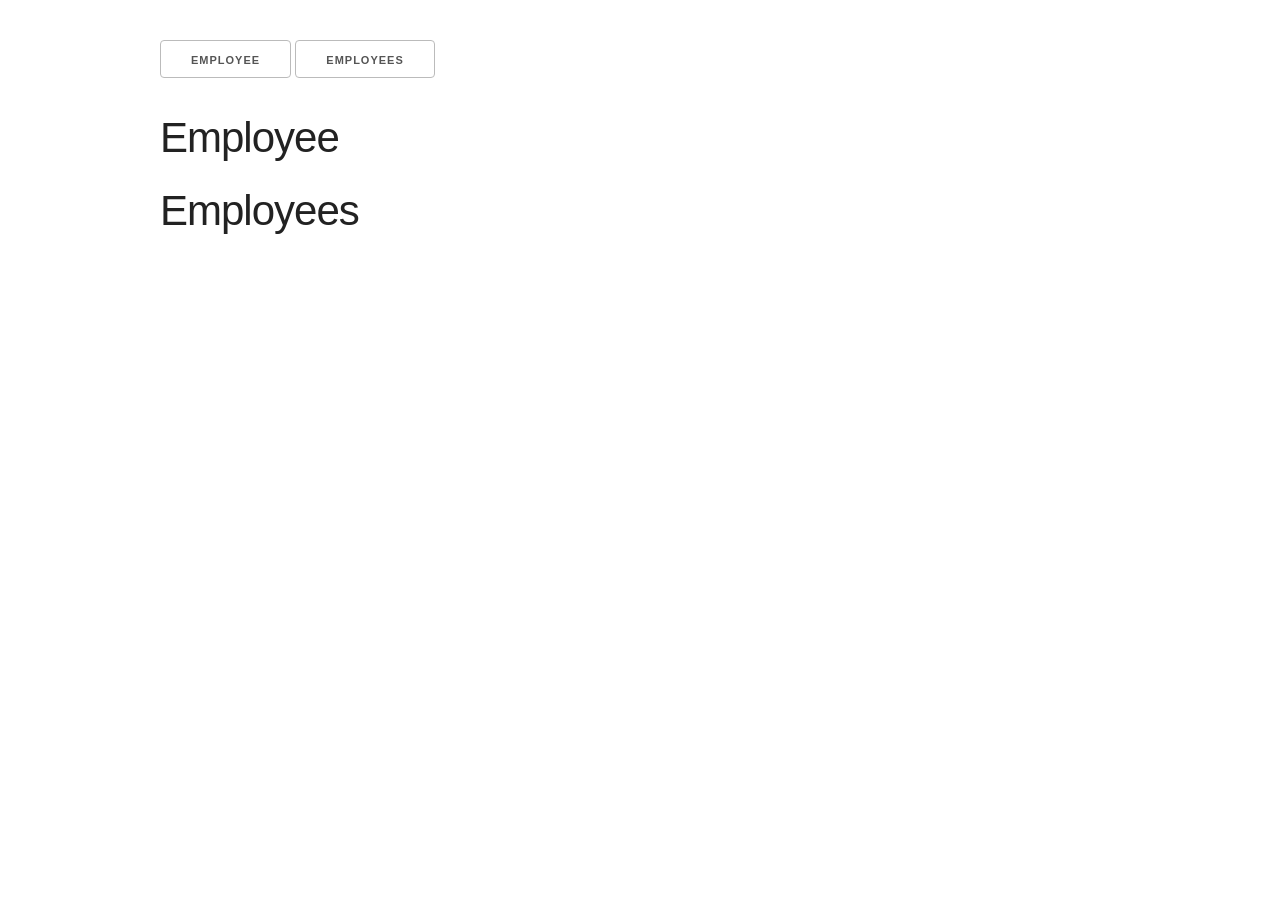
<file: AJAX-JSON/index.html>
<!DOCTYPE html>
<html lang="en">
<head>
    <meta charset="UTF-8">
    <meta name="viewport" content="width=device-width, initial-scale=1.0">
    <meta http-equiv="X-UA-Compatible" content="ie=edge">
    <title>JavaScript Sandbox</title>
    <link rel="stylesheet" href="css/normalize.css">
    <link rel="stylesheet" href="css/skeleton.css">
</head>
<body>
    <div class="container">
        <button id="button1">employee</button>
        <button id="button2">employees</button>
        <br><br>
        <h2>Employee</h2>
        <div id="employee"></div>
        <h2>Employees</h2>
        <div id="employees"></div>

        <script src="app.js"></script>
    </div>


    <style>
        .container {
            margin-top: 40px;
        }
    </style>
</body>
</html>
</file>
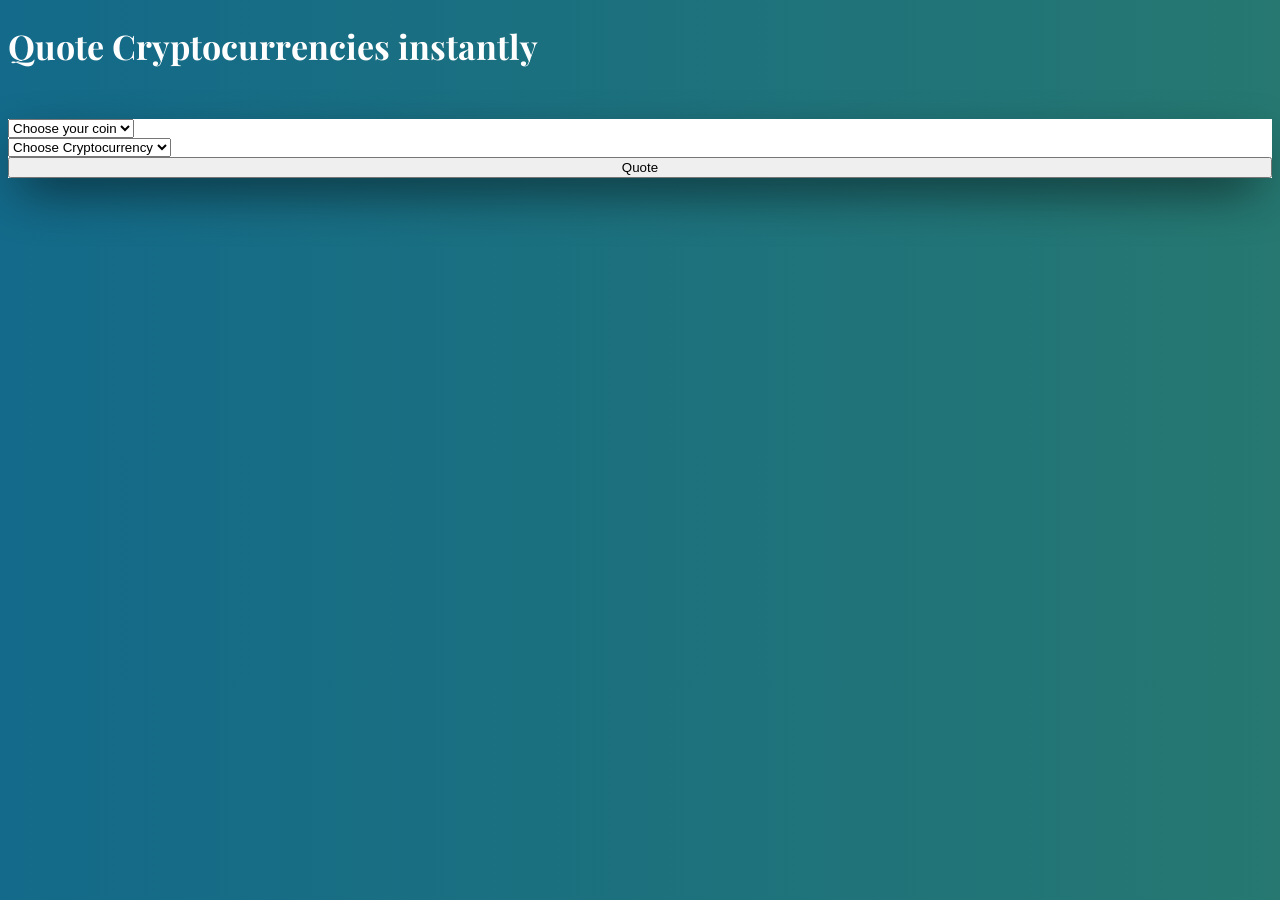
<file: Cryptocurrencies/index.html>
<!DOCTYPE html>
<html lang="en">
<head>
    <meta charset="UTF-8">
    <meta name="viewport" content="width=device-width, initial-scale=1.0">
    <meta http-equiv="X-UA-Compatible" content="ie=edge">
    <title>Cryptocurrencies</title>
     
    <link href="https://bootswatch.com/4/sandstone/bootstrap.min.css" rel="stylesheet">
    <link href="https://fonts.googleapis.com/css?family=Playfair+Display" rel="stylesheet">
    <link href="css/style.css" rel="stylesheet">
</head>
<body>
    <h1 class="text-center my-5">Quote Cryptocurrencies instantly</h1>
    <div class="container main-content">

        <div class="row justify-content-center">
            <form class="col-10 col-md-8" id="form">
                <div class="quote-form row">
                        <div class="form-group col-12 col-md-4">
                            <select id="coin" class="form-control">
                                <option value="" disabled selected>Choose your coin</option>
                                <option value="USD">American dollar</option>
                                <option value="MXN">Mexican peso</option>
                                <option value="GBP">Pounds</option>
                                <option value="EUR">Euros</option>
                            </select>
                        </div>    
                        <div class="form-group col-12 col-md-4">
                            <select id="cryptocurrencie" class="form-control">
                                <option value="" disabled selected>Choose Cryptocurrency</option>
                            </select>
                        </div>
                        <div class="form-group col-12 col-md-4">
                            <input type="submit" class="btn btn-success" value="Quote">
                        </div>
                </div><!--.quote-form-->

                <div class="panel-results row justify-content-center mt-5">
                    <div class="content-spinner">
                        <div class="spinner">
                            <div class="bounce1"></div>
                            <div class="bounce2"></div>
                            <div class="bounce3"></div>
                        </div>
                    </div>
                    <div class="messages col-12"></div>
                    <div id="result" class="col-12"></div>
                </div><!--panel-results-->
            </form>
        </div> 
    </div>
    <script src="js/api.js"></script>
    <script src="js/ui.js"></script>
    <script src="js/app.js"></script>
</body>
</html>
</file>
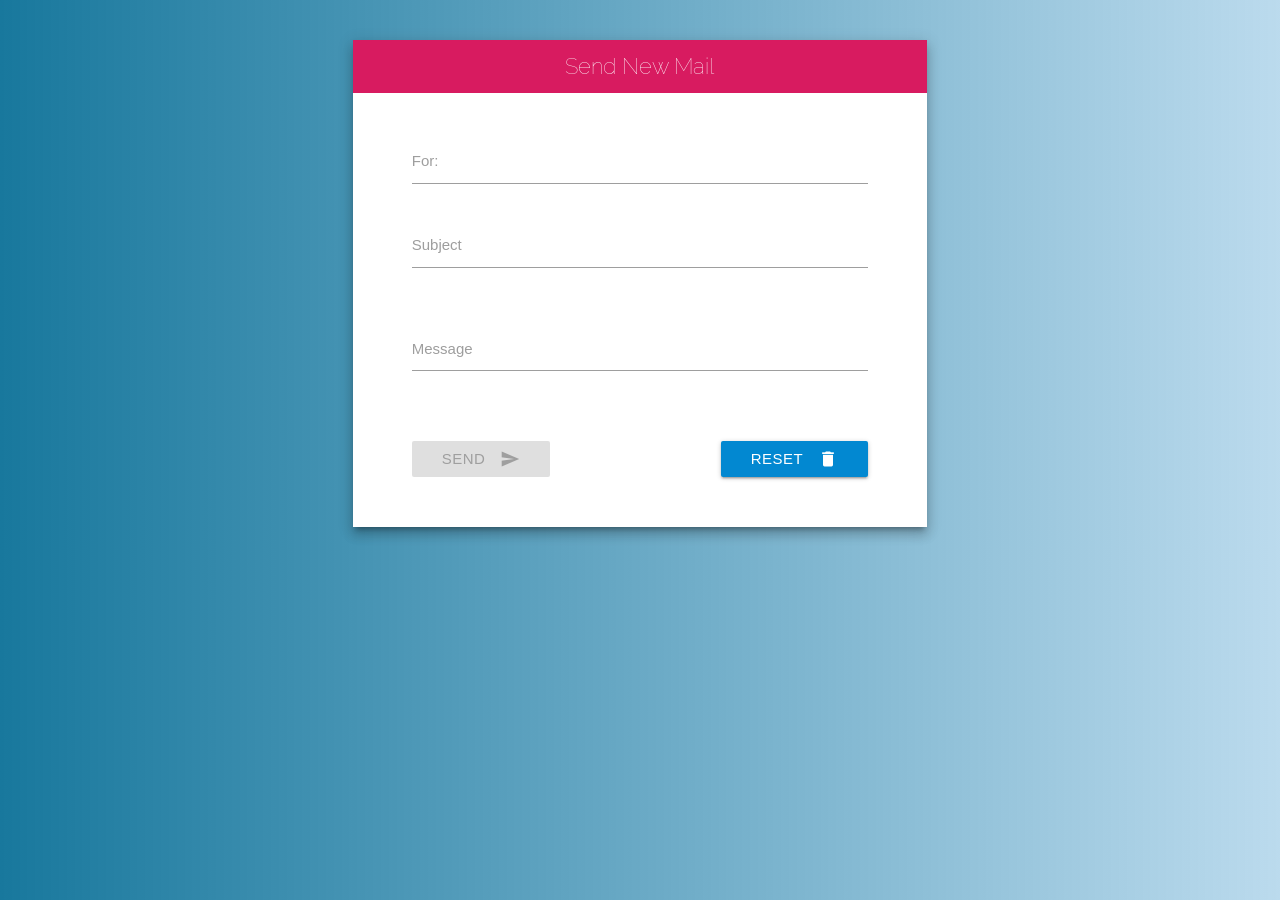
<file: Email simulator/index.html>
<!DOCTYPE html>
<html>
  <head>
    <link href="https://fonts.googleapis.com/icon?family=Material+Icons" rel="stylesheet">
    <link href="https://fonts.googleapis.com/css?family=Raleway:100,300" rel="stylesheet">
    <link type="text/css" rel="stylesheet" href="css/materialize.min.css"  media="screen,projection"/>
    <link rel="stylesheet" href="css/custom.css">
    <meta name="viewport" content="width=device-width, initial-scale=1.0"/>
    <title>Send mail</title>
  </head>
  <body>

    <div class="container">
        <div class="row">
            <div class="col s8 offset-s2">
                <div id="content" class="m2">
                    
                    <header id="header" class=" pink darken-1">
                        Send New Mail
                    </header>
                    <form id="send-email" action="#" class="col s10 offset-s1">
                        <div class="row">
                                <div class="input-field col s12">
                                    <input id="email" type="email">
                                    <label for="email">For:</label>
                                </div>
                                <div class="input-field col s12">
                                        <input id="subject" type="text">
                                        <label for="subject">Subject</label>
                                </div>
                        </div>

                            <div class="row">
                                <div class="input-field col s12">
                                <textarea id="message" class="materialize-textarea"></textarea>
                                <label for="message">Message</label>
                                </div>
                            </div>
                            <div class="row" id="loaders">
    
                                <img id="spinner" src="img/spinner.gif" width="150">
                            </div>
                            <div class="row">
                                    <div class="col s6">
                                        <button id="send" class="btn waves-effect waves-light  pink darken-2" type="submit" name="action">Send
                                                <i class="material-icons right">send</i>
                                        </button>
                                    </div>
                                    <div class="col s6">
                                        <button id="resetBtn" class="btn waves-effect waves-light light-blue darken-2" type="submit">Reset
                                                <i class="material-icons right">delete</i>
                                        </button>
                                    </div>
                            </div>
                    </form> 
                    
                </div> <!--.content-->
            </div>
        </div>
    </div>
    <script type="text/javascript" src="https://code.jquery.com/jquery-3.2.1.min.js"></script>
    <script type="text/javascript" src="js/materialize.min.js"></script>
    <script src="js/app.js"></script>
  </body>
</html>
</file>
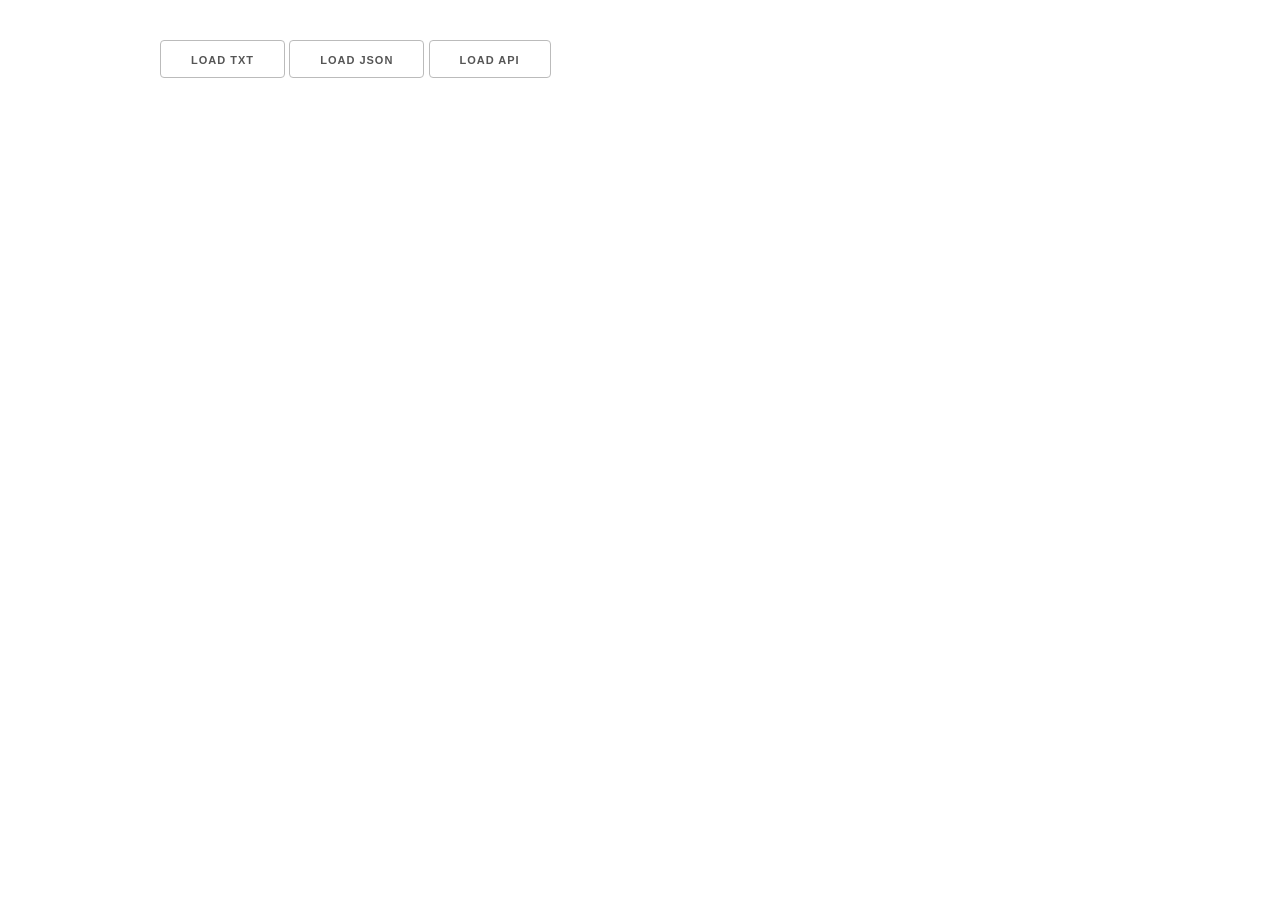
<file: FETCH-API/index.html>
<!DOCTYPE html>
<html lang="en">
<head>
    <meta charset="UTF-8">
    <meta name="viewport" content="width=device-width, initial-scale=1.0">
    <meta http-equiv="X-UA-Compatible" content="ie=edge">
    <title>Document</title>
    <link rel="stylesheet" href="css/normalize.css">
    <link rel="stylesheet" href="css/skeleton.css">
</head>
<body>
    <div class="container" style="margin-top: 40px">
        <a href="#" id="txtBtn" class="button">Load TXT</a>
        <a href="#" id="jsonBtn" class="button">Load JSON</a>
        <a href="#" id="apiBtn" class="button">Load API</a>
    </div>

    <div class="container">
            <div id="result"></div>
    </div>
   
    

    <script src="js/app.js"></script>
</body>
</html>
</file>
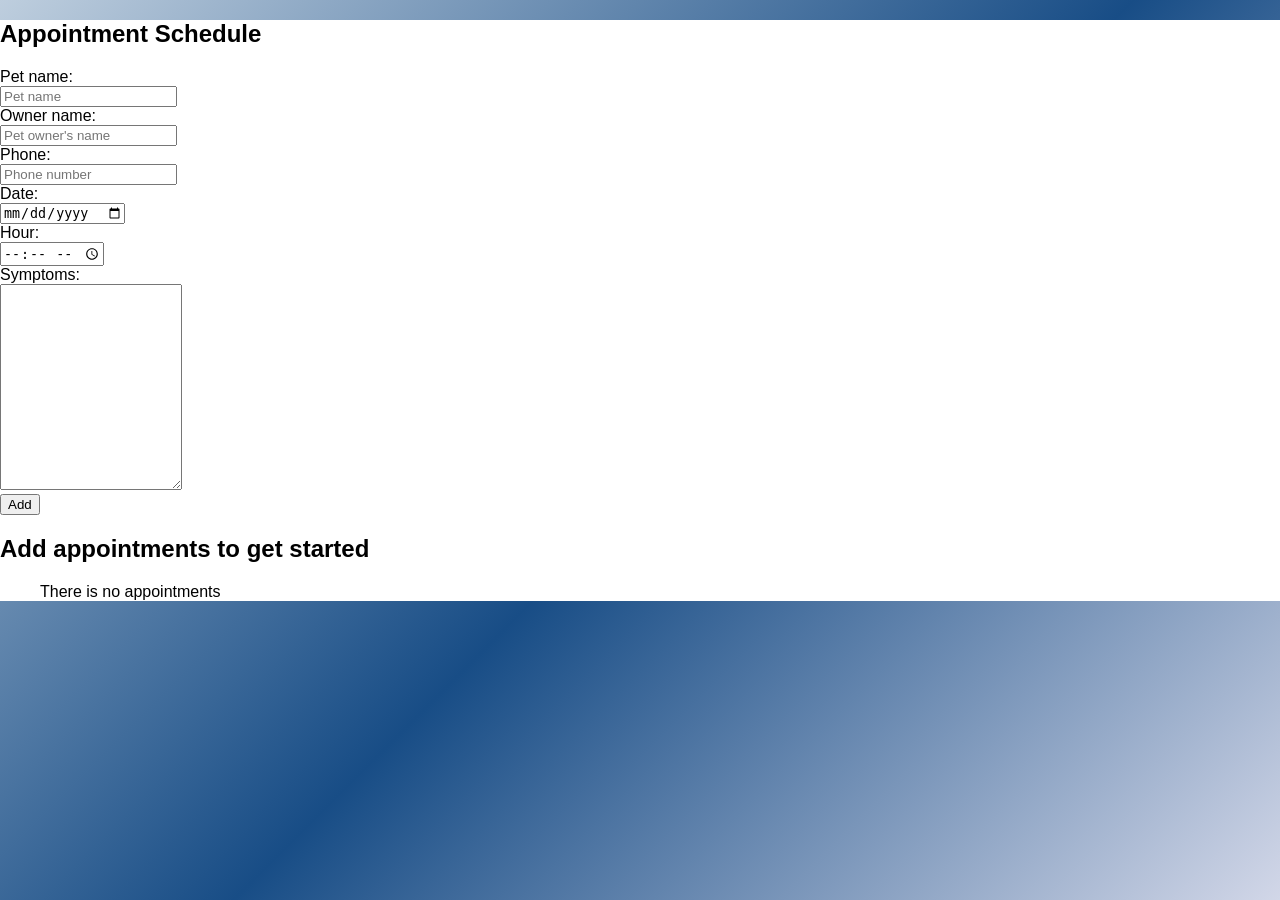
<file: indexedDB/index.html>
<!DOCTYPE html>
<html lang="en">
<head>
    <meta charset="UTF-8">
    <meta name="viewport" content="width=device-width, initial-scale=1.0">
    <meta http-equiv="X-UA-Compatible" content="ie=edge">
    <title>Indexed DB</title>
    <link rel="stylesheet" href="https://bootswatch.com/4/lumen/bootstrap.min.css">
    <link rel="stylesheet" href="css/styles.css">
</head>
<body>
    <div class="container mt-5 p-5">
        <div class="row">
            <div class="col-md-6 add-appointment">
                    <h2 class="text-center my-4">Appointment Schedule</h2>
                    <form>
                            <div class="form-group row">
                                <label class="col-sm-4 col-lg-4 col-form-label">Pet name:</label>
                                <div class="col-sm-8 col-lg-8">
                                    <input type="text" id="pet" class="form-control" placeholder="Pet name" required>
                                </div>
                            </div>
                            <div class="form-group row">
                                <label class="col-sm-4 col-lg-4 col-form-label">Owner name:</label>
                                <div class="col-sm-8 col-lg-8">
                                    <input type="text" id="client"  class="form-control"  placeholder="Pet owner's name" required>
                                </div>
                            </div>
                            <div class="form-group row">
                                    <label class="col-sm-4 col-lg-4 col-form-label">Phone:</label>
                                    <div class="col-sm-8 col-lg-8">
                                        <input type="tel" id="phone" class="form-control"  placeholder="Phone number" required>
                                    </div>
                                </div>
                            <div class="form-group row">
                                <label class="col-sm-4 col-lg-4 col-form-label">Date:</label>
                                <div class="col-sm-8 col-lg-8">
                                    <input type="date" id="date" class="form-control" required>
                                </div>
                            </div>

                             <div class="form-group row">
                                <label class="col-sm-4 col-lg-4 col-form-label">Hour:</label>
                                <div class="col-sm-8 col-lg-8">
                                    <input type="time" id="hour" class="form-control" required>
                                </div>
                            </div>

                            <div class="form-group row">
                                <label class="col-sm-4 col-lg-4 col-form-label">Symptoms:</label>
                                <div class="col-sm-8 col-lg-8">
                                    <textarea id="symptoms" class="form-control" required></textarea>
                                </div>
                            </div>
                            <div class="form-group row justify-content-end">
                                <div class="col-sm-3">
                                    <button type="submit" class="btn btn-success w-100">Add</button>
                                </div>
                            </div>
                        </form>
            </div>

            <div class="col-md-6">
                    <h2 id="manage" class="text-center my-4"></h2>
                    <ul id="appointments" class="list-group"></ul>
            </div>
        </div>


    </div>

    <script src="js/app.js"></script>

</body>
</html>
</file>
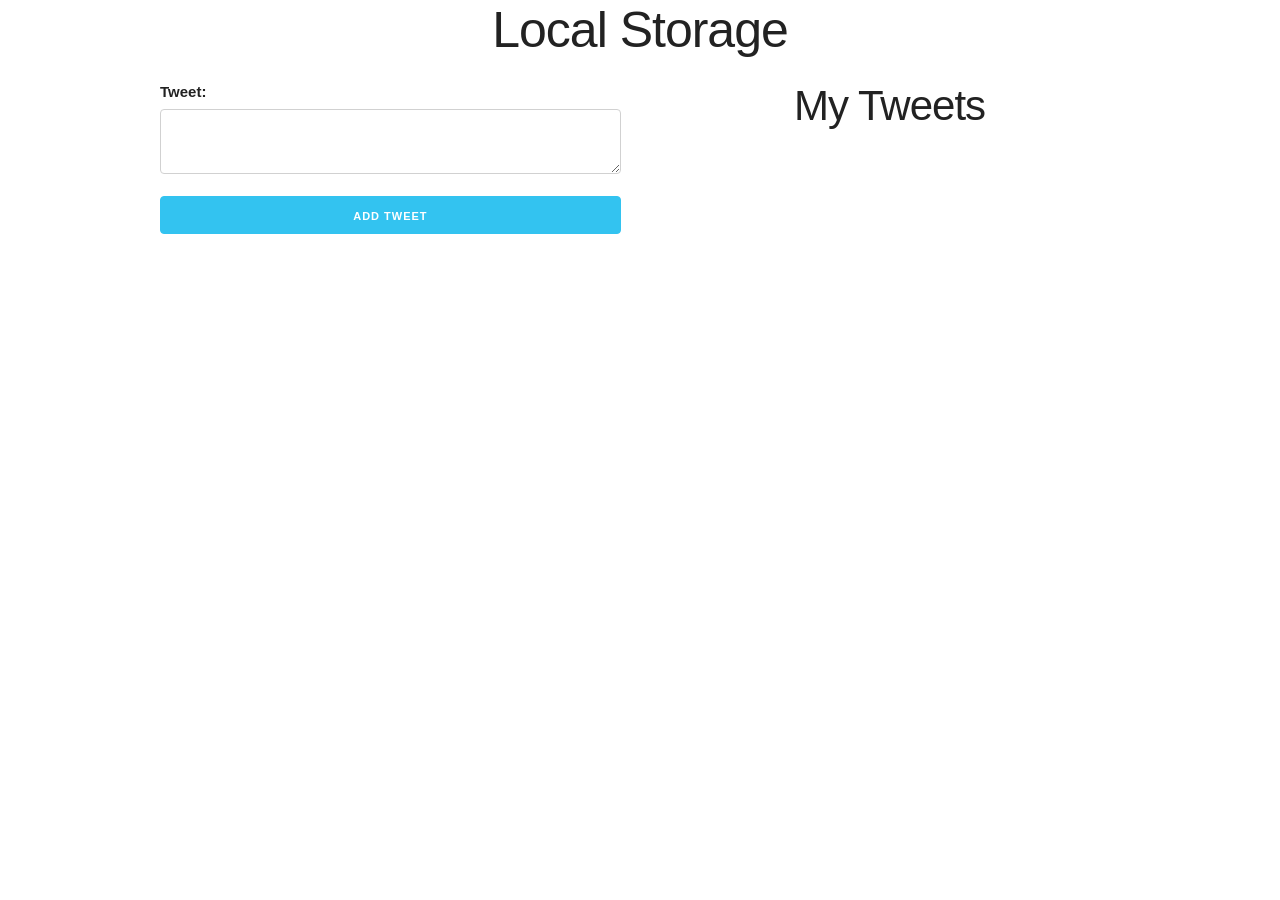
<file: Local Storage/index.html>
<!DOCTYPE html>
<html lang="en">
<head>
    <meta charset="UTF-8">
    <meta name="viewport" content="width=device-width, initial-scale=1.0">
    <meta http-equiv="X-UA-Compatible" content="ie=edge">
    <title>Document</title>
    <link rel="stylesheet" href="assets/css/normalize.css">
    <link rel="stylesheet" href="assets/css/skeleton.css">
    <link rel="stylesheet" href="assets/css/custom.css">
</head>
<body>

    <div id="contenido">
        <div class="container">

            <h1>Local Storage</h1>
            <div class="row">
                <div class="six columns">
                    <label for="tweet">Tweet:</label>
                    <form action="#" id="form">
                            <label for="tweet"></label>
                            <textarea id="tweet" class="u-full-width"></textarea>
                            <input type="submit" class="button u-full-width button-primary" value="Add Tweet">
                    </form>
                </div>
                <div class="six columns">
                    <h2>My Tweets</h2>
                    <div id="tweets-list"></div>
                </div>
            </div>

        </div>
    </div> <!--#contenido-->

    <script src="assets/js/app.js"></script>
</body>
</html>
</file>
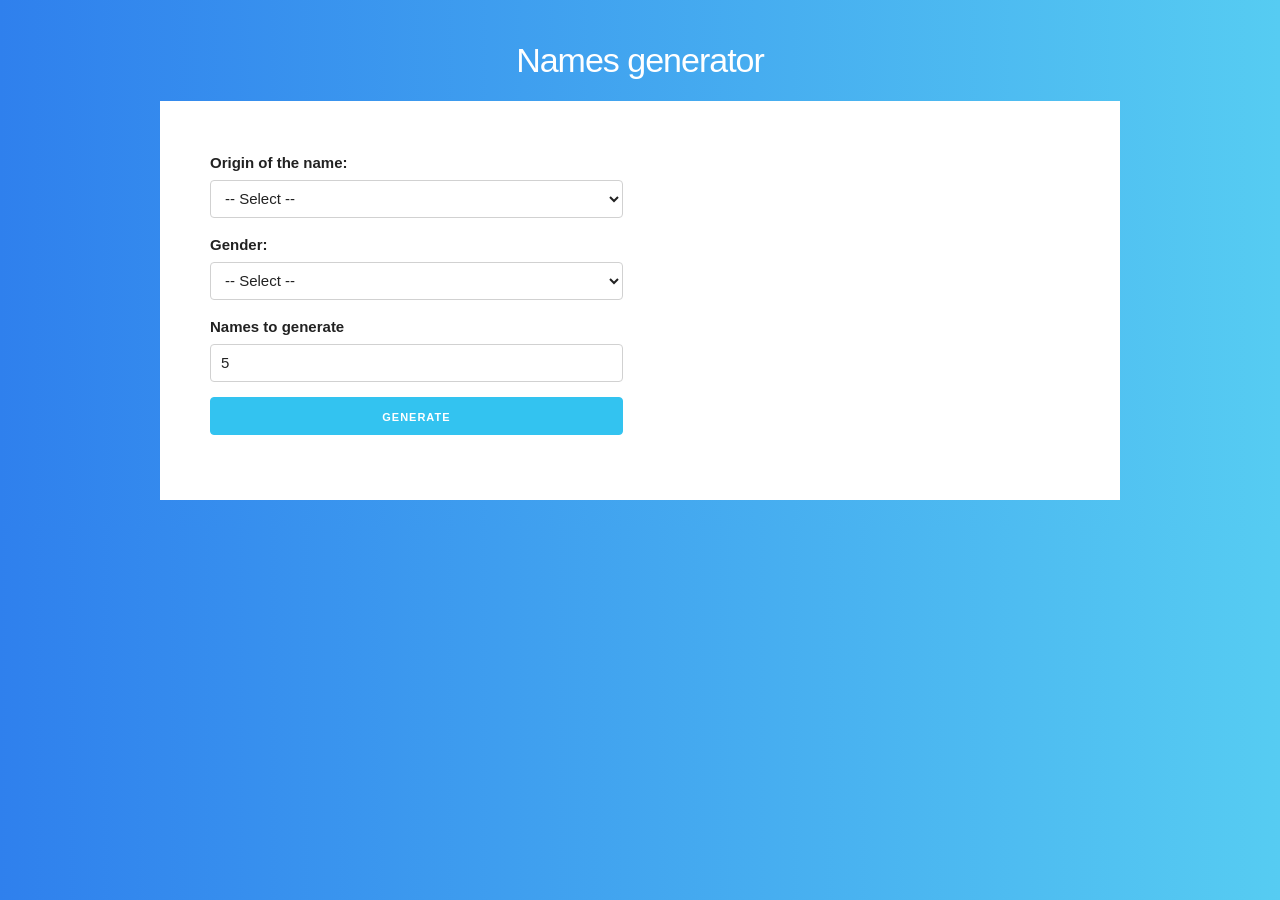
<file: Names generator/index.html>
<!DOCTYPE html>
<html lang="en">
<head>
    <meta charset="UTF-8">
    <meta name="viewport" content="width=device-width, initial-scale=1.0">
    <meta http-equiv="X-UA-Compatible" content="ie=edge">
    <title>Document</title>
    <link rel="stylesheet" href="css/normalize.css">
    <link rel="stylesheet" href="css/skeleton.css">
    <link rel="stylesheet" href="css/custom.css">
</head>
<body>
    <div class="container">
        <div id="content" class="content">
            <h1>Names generator</h1>
            <form action="#" id="generate-name">
                <div class="row">
                    <div class="six columns">
                        <label for="origin">Origin of the name:</label>
                        <select class="u-full-width" id="origin">
                            <option value=''>-- Select --</option>
                            <option value="AR">Australia</option>
                            <option value="BR">Brazil</option>
                            <option value="IR">Israel</option>
                            <option value="FR">France</option>
                            <option value="ES">Spain</option>
                        </select>
                        <label for="gender">Gender:</label>
                        <select class="u-full-width" id="gender">
                                <option value=''>-- Select --</option>
                                <option value="male">Male</option>
                                <option value="female">Female</option>
                        </select>
                        <label>Names to generate</label>
                        <input type="number" id="number" class="u-full-width" min="5" max="15" value="5">
                        <input class="button-primary u-full-width" type="submit" value="Generate">
                    </div>

                    <div class="six columns">
                        <div id="result"></div>
                    </div>
                </div>
                
            </form>
        </div>
    </div>
    
    <script src="js/app.js"></script>
</body>
</html>
</file>
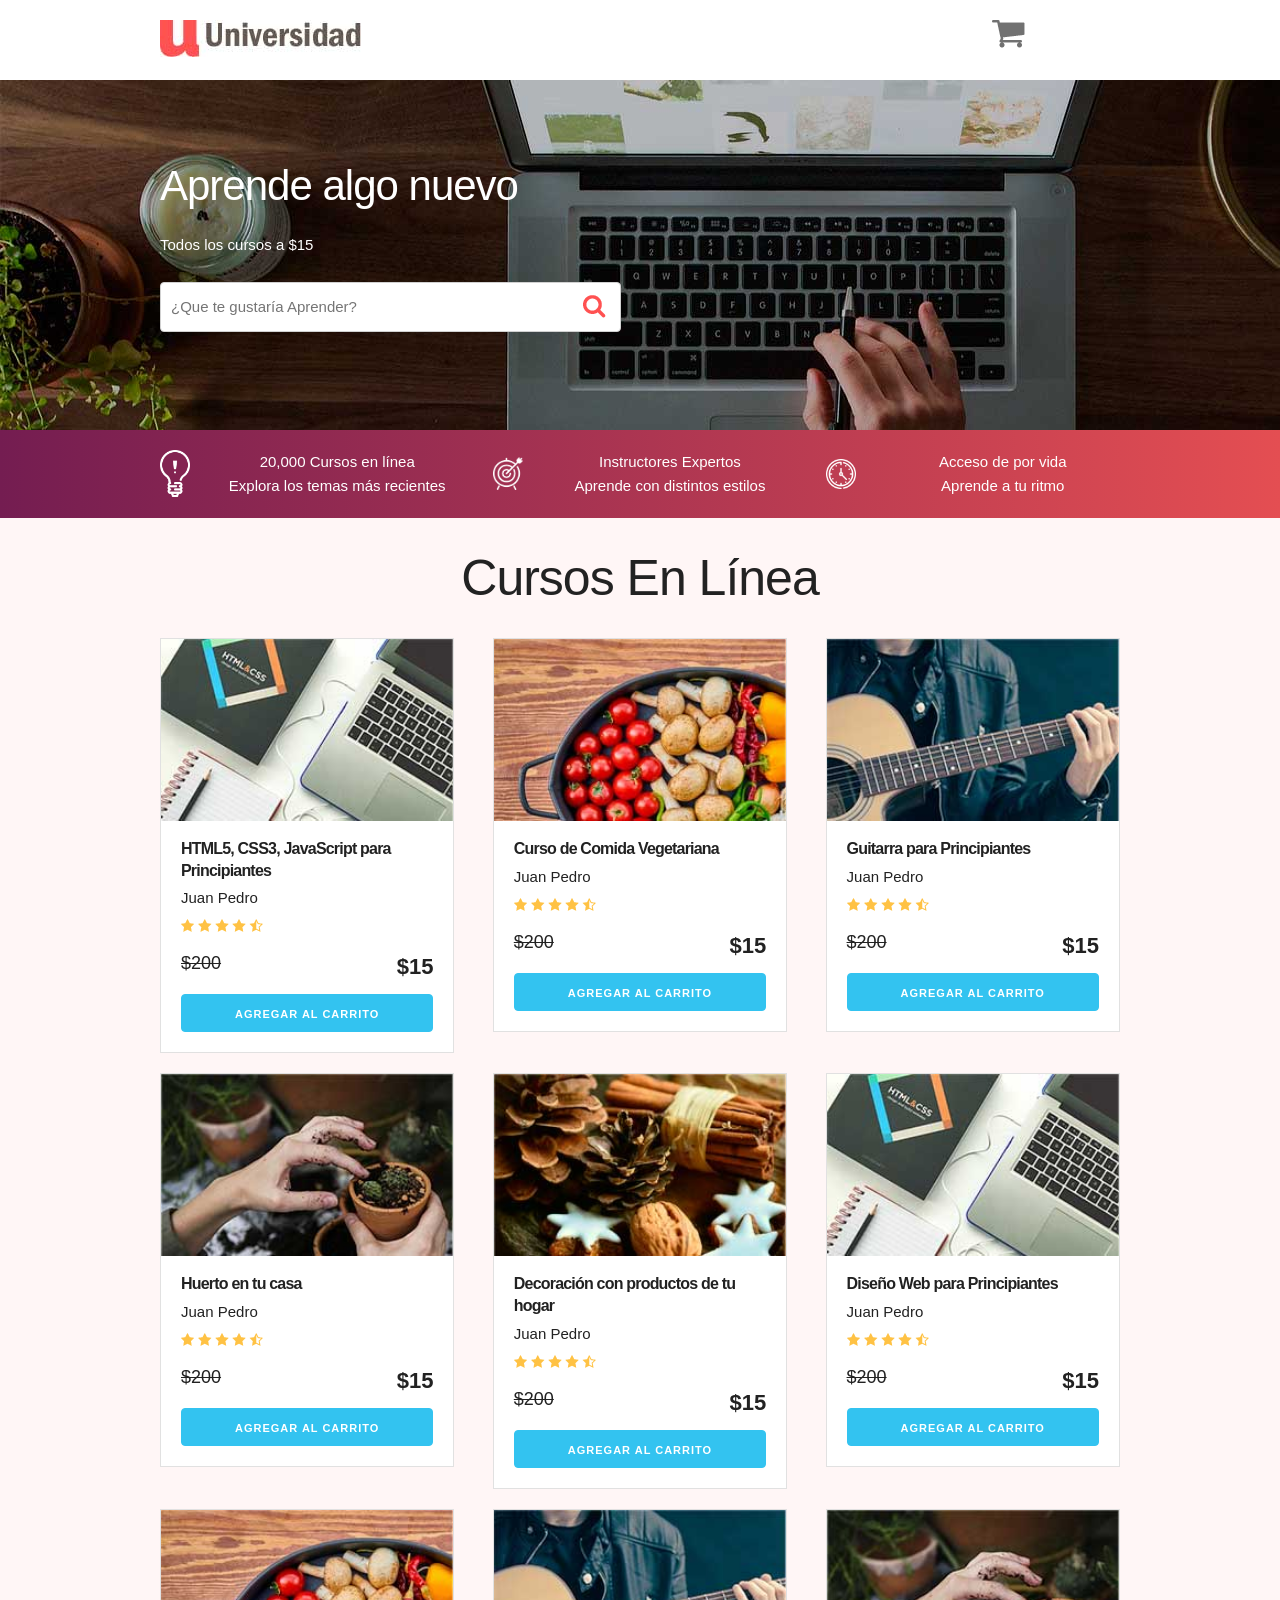
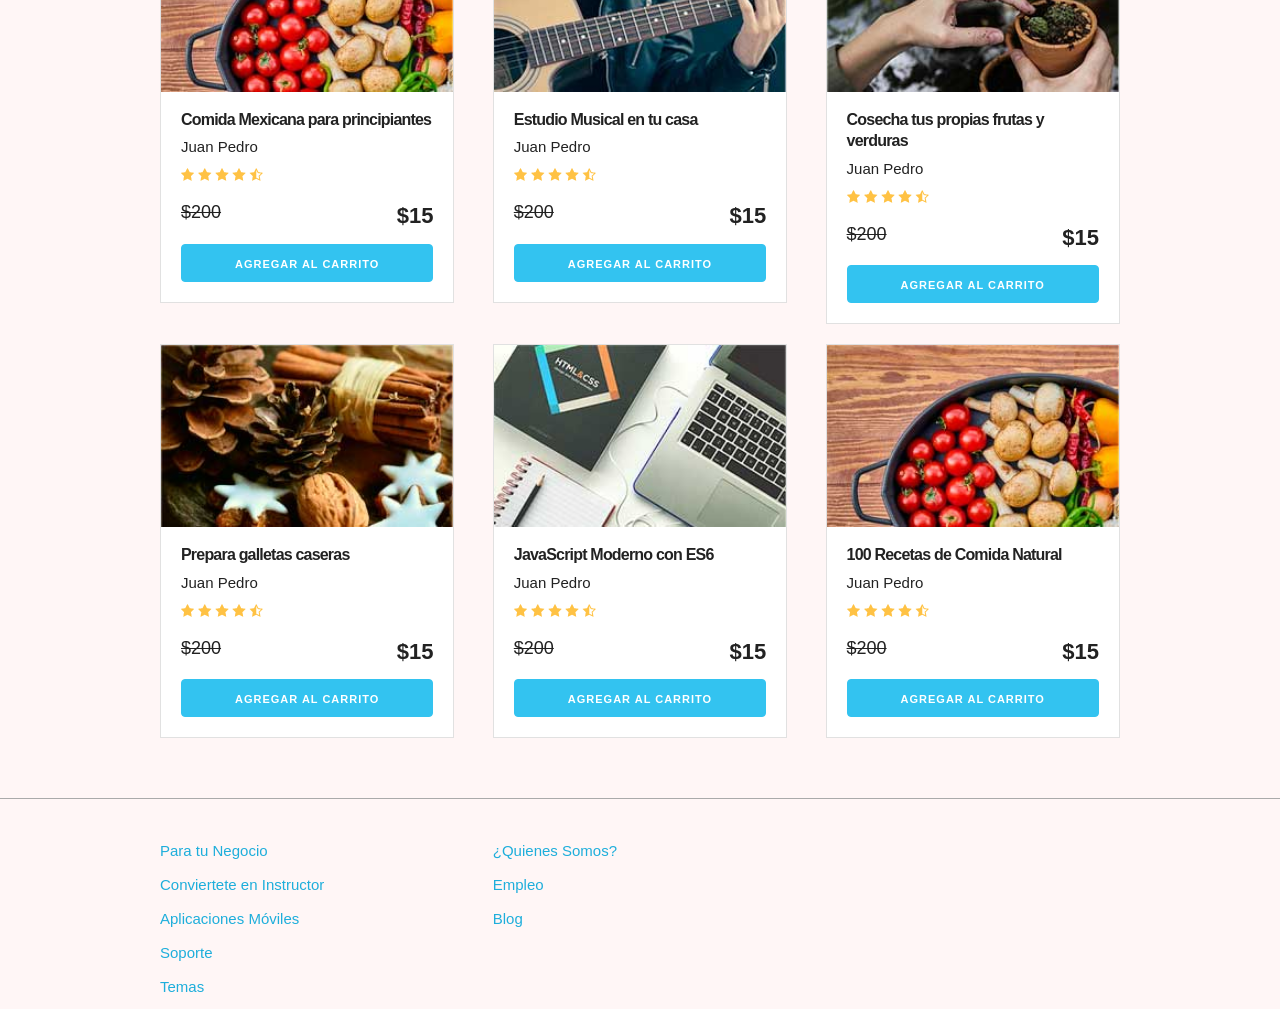
<file: Shopping cart/index.html>
<!DOCTYPE html>
<html lang="en">
<head>
    <meta charset="UTF-8">
    <meta name="viewport" content="width=device-width, initial-scale=1.0">
    <meta http-equiv="X-UA-Compatible" content="ie=edge">
    <title>Shopping Cart</title>
    <link rel="stylesheet" href="css/normalize.css">
    <link rel="stylesheet" href="css/skeleton.css">
    <link rel="stylesheet" href="css/custom.css">
</head>
<body>
<header id="header" class="header">
    <div class="container">
        <div class="row">
            <div class="four columns">
                <img src="img/logo.jpg" id="logo">
            </div>
            <div class="two columns u-pull-right">
                <ul>
                    <li class="submenu">
                            <img src="img/cart.png" id="img-cart">
                            <div id="cart">
                                    
                                    <table id="cart-list" class="u-full-width">
                                        <thead>
                                            <tr>
                                                <th>Imagen</th>
                                                <th>Nombre</th>
                                                <th>Precio</th>
                                                <th></th>
                                            </tr>
                                        </thead>
                                        <tbody></tbody>
                                    </table>

                                    <a href="#" id="empty-cart" class="button u-full-width">Vaciar Carrito</a>
                            </div>
                    </li>
                </ul>
            </div>
        </div> 
    </div>
    </header>


    <div id="hero">
        <div class="container">
            <div class="row">
                    <div class="six columns">
                        <div class="contenido-hero">
                                <h2>Aprende algo nuevo</h2>
                                <p>Todos los cursos a $15</p>
                                <form action="#" id="busqueda" method="post" class="formulario">
                                    <input class="u-full-width" type="text" placeholder="¿Que te gustaría Aprender?" id="buscador">
                                    <input type="submit" id="submit-buscador" class="submit-buscador">
                                </form>
                        </div>
                    </div>
            </div> 
        </div>
    </div>

    <div class="barra">
        <div class="container">
            <div class="row">
                    <div class="four columns icono icono1">
                        <p>20,000 Cursos en línea <br>
                        Explora  los temas más recientes</p>
                    </div>
                    <div class="four columns icono icono2">
                        <p>Instructores Expertos <br>
                        Aprende con distintos estilos</p>
                    </div>
                    <div class="four columns icono icono3">
                        <p>Acceso de por vida <br>
                        Aprende a tu ritmo</p>
                    </div>
            </div>
        </div>

    </div>

    <div id="courses-list" class="container">
        <h1 id="encabezado" class="encabezado">Cursos En Línea</h1>
        <div class="row">
            <div class="four columns">
                <div class="card">
                    <img src="img/curso1.jpg" class="imagen-curso u-full-width">
                    <div class="info-card">
                        <h4>HTML5, CSS3, JavaScript para Principiantes</h4>
                        <p>Juan Pedro</p>
                        <img src="img/estrellas.png">
                        <p class="price">$200  <span class="u-pull-right ">$15</span></p>
                        <a href="#" class="u-full-width button-primary button input add-cart" data-id="1">Agregar Al Carrito</a>
                    </div>
                </div> <!--.card-->
            </div>
            <div class="four columns">
                    <div class="card">
                        <img src="img/curso2.jpg" class="imagen-curso u-full-width">
                        <div class="info-card">
                            <h4>Curso de Comida Vegetariana</h4>
                            <p>Juan Pedro</p>
                            <img src="img/estrellas.png">
                            <p class="price">$200  <span class="u-pull-right ">$15</span></p>
                            <a href="#" class="u-full-width button-primary button input add-cart" data-id="2">Agregar Al Carrito</a>
                        </div>
                    </div>
            </div>
            <div class="four columns">
                    <div class="card">
                        <img src="img/curso3.jpg" class="imagen-curso u-full-width">
                        <div class="info-card">
                            <h4>Guitarra para Principiantes</h4>
                            <p>Juan Pedro</p>
                            <img src="img/estrellas.png">
                            <p class="price">$200  <span class="u-pull-right ">$15</span></p>
                            <a href="#" class="u-full-width button-primary button input add-cart" data-id="3">Agregar Al Carrito</a>
                        </div>
                    </div> <!--.card-->
            </div>

        </div> <!--.row-->
        <div class="row">
            <div class="four columns">
                <div class="card">
                    <img src="img/curso4.jpg" class="imagen-curso u-full-width">
                    <div class="info-card">
                        <h4>Huerto en tu casa</h4>
                        <p>Juan Pedro</p>
                        <img src="img/estrellas.png">
                        <p class="price">$200  <span class="u-pull-right ">$15</span></p>
                        <a href="#" class="u-full-width button-primary button input add-cart" data-id="4">Agregar Al Carrito</a>
                    </div>
                </div> <!--.card-->
            </div>
            <div class="four columns">
                    <div class="card">
                        <img src="img/curso5.jpg" class="imagen-curso u-full-width">
                        <div class="info-card">
                            <h4>Decoración con productos de tu hogar</h4>
                            <p>Juan Pedro</p>
                            <img src="img/estrellas.png">
                            <p class="price">$200  <span class="u-pull-right ">$15</span></p>
                            <a href="#" class="u-full-width button-primary button input add-cart" data-id="5">Agregar Al Carrito</a>
                        </div>
                    </div> <!--.card-->
            </div>
            <div class="four columns">
                    <div class="card">
                        <img src="img/curso1.jpg" class="imagen-curso u-full-width">
                        <div class="info-card">
                            <h4>Diseño Web para Principiantes</h4>
                            <p>Juan Pedro</p>
                            <img src="img/estrellas.png">
                            <p class="price">$200  <span class="u-pull-right ">$15</span></p>
                            <a href="#" class="u-full-width button-primary button input add-cart" data-id="6">Agregar Al Carrito</a>
                        </div>
                    </div> <!--.card-->
            </div>
        </div> <!--.row-->
        <div class="row">
            <div class="four columns">
                <div class="card">
                    <img src="img/curso2.jpg" class="imagen-curso u-full-width">
                    <div class="info-card">
                        <h4>Comida Mexicana para principiantes</h4>
                        <p>Juan Pedro</p>
                        <img src="img/estrellas.png">
                        <p class="price">$200  <span class="u-pull-right ">$15</span></p>
                        <a href="#" class="u-full-width button-primary button input add-cart" data-id="7">Agregar Al Carrito</a>
                    </div>
                </div> <!--.card-->
            </div>
            <div class="four columns">
                    <div class="card">
                        <img src="img/curso3.jpg" class="imagen-curso u-full-width">
                        <div class="info-card">
                            <h4>Estudio Musical en tu casa</h4>
                            <p>Juan Pedro</p>
                            <img src="img/estrellas.png">
                            <p class="price">$200  <span class="u-pull-right ">$15</span></p>
                            <a href="#" class="u-full-width button-primary button input add-cart" data-id="8">Agregar Al Carrito</a>
                        </div>
                    </div> <!--.card-->
            </div>
            <div class="four columns">
                    <div class="card">
                        <img src="img/curso4.jpg" class="imagen-curso u-full-width">
                        <div class="info-card">
                            <h4>Cosecha tus propias frutas y verduras</h4>
                            <p>Juan Pedro</p>
                            <img src="img/estrellas.png">
                            <p class="price">$200  <span class="u-pull-right ">$15</span></p>
                            <a href="#" class="u-full-width button-primary button input add-cart" data-id="9">Agregar Al Carrito</a>
                        </div>
                    </div> <!--.card-->
            </div>
        </div> <!--.row-->
        <div class="row">
                <div class="four columns">
                    <div class="card">
                        <img src="img/curso5.jpg" class="imagen-curso u-full-width">
                        <div class="info-card">
                            <h4>Prepara galletas caseras</h4>
                            <p>Juan Pedro</p>
                            <img src="img/estrellas.png">
                            <p class="price">$200  <span class="u-pull-right ">$15</span></p>
                            <a href="#" class="u-full-width button-primary button input add-cart" data-id="10">Agregar Al Carrito</a>
                        </div>
                    </div> <!--.card-->
                </div>
                <div class="four columns">
                        <div class="card">
                            <img src="img/curso1.jpg" class="imagen-curso u-full-width">
                            <div class="info-card">
                                <h4>JavaScript Moderno con ES6</h4>
                                <p>Juan Pedro</p>
                                <img src="img/estrellas.png">
                                <p class="price">$200  <span class="u-pull-right ">$15</span></p>
                                <a href="#" class="u-full-width button-primary button input add-cart" data-id="11">Agregar Al Carrito</a>
                            </div>
                        </div> <!--.card-->
                </div>
                <div class="four columns">
                        <div class="card">
                            <img src="img/curso2.jpg" class="imagen-curso u-full-width">
                            <div class="info-card">
                                <h4>100 Recetas de Comida Natural</h4>
                                <p>Juan Pedro</p>
                                <img src="img/estrellas.png">
                                <p class="price">$200  <span class="u-pull-right ">$15</span></p>
                                <a href="#" class="u-full-width button-primary button input add-cart" data-id="12">Agregar Al Carrito</a>
                            </div>
                        </div> <!--.card-->
                </div>
            </div> <!--.row-->
    </div>  

    <footer id="footer" class="footer">
        <div class="container">
            <div class="row">
                    <div class="four columns">
                            <nav id="principal" class="menu">
                                <a class="enlace" href="#">Para tu Negocio</a>
                                <a class="enlace" href="#">Conviertete en Instructor</a>
                                <a class="enlace" href="#">Aplicaciones Móviles</a>
                                <a class="enlace" href="#">Soporte</a>
                                <a class="enlace" href="#">Temas</a>
                            </nav>
                    </div>
                    <div class="four columns">
                            <nav id="secundaria" class="menu">
                                <a class="enlace" href="#">¿Quienes Somos?</a>
                                <a class="enlace" href="#">Empleo</a>
                                <a class="enlace" href="#">Blog</a>
                            </nav>
                    </div>
            </div>
        </div>
    </footer>

    <script src="js/app.js"></script>

</body>
</html>
</file>
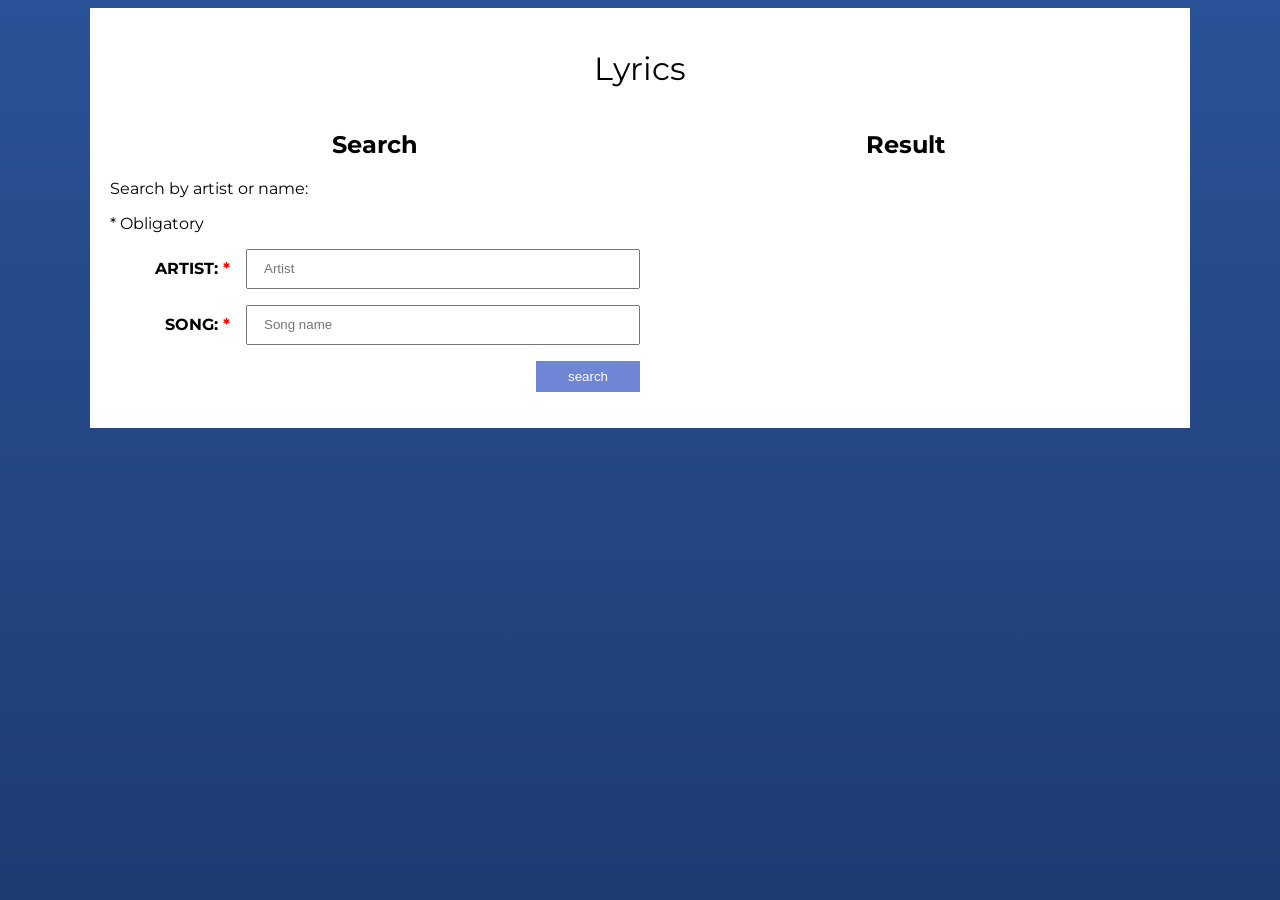
<file: Song  lyrics finder/index.html>
<!DOCTYPE html>
<html lang="en">
<head>
    <meta charset="UTF-8">
    <meta name="viewport" content="width=device-width, initial-scale=1.0">
    <meta http-equiv="X-UA-Compatible" content="ie=edge">
    <title>Lyrics</title>
    <link rel="stylesheet" href="https://necolas.github.io/normalize.css/8.0.0/normalize.css">
    <link href="https://fonts.googleapis.com/css?family=Montserrat:400,700,900" rel="stylesheet">
    <link rel="stylesheet" href="css/style.css">

</head>
<body>

    <main id="content" class="content">
            <h1>Lyrics</h1>
            <div class="container">
                    <div id="search" class="search">
                            <h2>Search</h2>
                            <p>Search by artist or name:</p>
                            <p><span> * </span>Obligatory</p>
                            <form action="#" id="form-search">
                                <div class="input">
                                    <label for="artist">Artist: <span>*</span></label>
                                    <input type="text" id="artist" placeholder="Artist">
                                </div>
                                <div class="input">
                                    <label for="song">Song: <span>*</span></label>
                                    <input type="text" id="song" placeholder="Song name">
                                </div>

                                <div class="input send">
                                    <input type="submit" value="search">
                                </div>

                                <div id="messages"></div>
                            </form>
                    </div>
                    <div class="lyrics-result">
                            <h2>Result</h2>
                            <div id="result"></div>
                    </div>
            </div>
    </main>

    
    <script src="js/app.js" type="module"></script>
</body>
</html>
</file>
<file: AJAX-JSON/css/skeleton.css>
/*
* Skeleton V2.0.4
* Copyright 2014, Dave Gamache
* www.getskeleton.com
* Free to use under the MIT license.
* http://www.opensource.org/licenses/mit-license.php
* 12/29/2014
*/


/* Table of contents
––––––––––––––––––––––––––––––––––––––––––––––––––
- Grid
- Base Styles
- Typography
- Links
- Buttons
- Forms
- Lists
- Code
- Tables
- Spacing
- Utilities
- Clearing
- Media Queries
*/


/* Grid
–––––––––––––––––––––––––––––––––––––––––––––––––– */
.container {
  position: relative;
  width: 100%;
  max-width: 960px;
  margin: 0 auto;
  padding: 0 20px;
  box-sizing: border-box; }
.column,
.columns {
  width: 100%;
  float: left;
  box-sizing: border-box; }

/* For devices larger than 400px */
@media (min-width: 400px) {
  .container {
    width: 85%;
    padding: 0; }
}

/* For devices larger than 550px */
@media (min-width: 550px) {
  .container {
    width: 80%; }
  .column,
  .columns {
    margin-left: 4%; }
  .column:first-child,
  .columns:first-child {
    margin-left: 0; }

  .one.column,
  .one.columns                    { width: 4.66666666667%; }
  .two.columns                    { width: 13.3333333333%; }
  .three.columns                  { width: 22%;            }
  .four.columns                   { width: 30.6666666667%; }
  .five.columns                   { width: 39.3333333333%; }
  .six.columns                    { width: 48%;            }
  .seven.columns                  { width: 56.6666666667%; }
  .eight.columns                  { width: 65.3333333333%; }
  .nine.columns                   { width: 74.0%;          }
  .ten.columns                    { width: 82.6666666667%; }
  .eleven.columns                 { width: 91.3333333333%; }
  .twelve.columns                 { width: 100%; margin-left: 0; }

  .one-third.column               { width: 30.6666666667%; }
  .two-thirds.column              { width: 65.3333333333%; }

  .one-half.column                { width: 48%; }

  /* Offsets */
  .offset-by-one.column,
  .offset-by-one.columns          { margin-left: 8.66666666667%; }
  .offset-by-two.column,
  .offset-by-two.columns          { margin-left: 17.3333333333%; }
  .offset-by-three.column,
  .offset-by-three.columns        { margin-left: 26%;            }
  .offset-by-four.column,
  .offset-by-four.columns         { margin-left: 34.6666666667%; }
  .offset-by-five.column,
  .offset-by-five.columns         { margin-left: 43.3333333333%; }
  .offset-by-six.column,
  .offset-by-six.columns          { margin-left: 52%;            }
  .offset-by-seven.column,
  .offset-by-seven.columns        { margin-left: 60.6666666667%; }
  .offset-by-eight.column,
  .offset-by-eight.columns        { margin-left: 69.3333333333%; }
  .offset-by-nine.column,
  .offset-by-nine.columns         { margin-left: 78.0%;          }
  .offset-by-ten.column,
  .offset-by-ten.columns          { margin-left: 86.6666666667%; }
  .offset-by-eleven.column,
  .offset-by-eleven.columns       { margin-left: 95.3333333333%; }

  .offset-by-one-third.column,
  .offset-by-one-third.columns    { margin-left: 34.6666666667%; }
  .offset-by-two-thirds.column,
  .offset-by-two-thirds.columns   { margin-left: 69.3333333333%; }

  .offset-by-one-half.column,
  .offset-by-one-half.columns     { margin-left: 52%; }

}


/* Base Styles
–––––––––––––––––––––––––––––––––––––––––––––––––– */
/* NOTE
html is set to 62.5% so that all the REM measurements throughout Skeleton
are based on 10px sizing. So basically 1.5rem = 15px :) */
html {
  font-size: 62.5%; }
body {
  font-size: 1.5em; /* currently ems cause chrome bug misinterpreting rems on body element */
  line-height: 1.6;
  font-weight: 400;
  font-family: "Raleway", "HelveticaNeue", "Helvetica Neue", Helvetica, Arial, sans-serif;
  color: #222; }


/* Typography
–––––––––––––––––––––––––––––––––––––––––––––––––– */
h1, h2, h3, h4, h5, h6 {
  margin-top: 0;
  margin-bottom: 2rem;
  font-weight: 300; }
h1 { font-size: 4.0rem; line-height: 1.2;  letter-spacing: -.1rem;}
h2 { font-size: 3.6rem; line-height: 1.25; letter-spacing: -.1rem; }
h3 { font-size: 3.0rem; line-height: 1.3;  letter-spacing: -.1rem; }
h4 { font-size: 2.4rem; line-height: 1.35; letter-spacing: -.08rem; }
h5 { font-size: 1.8rem; line-height: 1.5;  letter-spacing: -.05rem; }
h6 { font-size: 1.5rem; line-height: 1.6;  letter-spacing: 0; }

/* Larger than phablet */
@media (min-width: 550px) {
  h1 { font-size: 5.0rem; }
  h2 { font-size: 4.2rem; }
  h3 { font-size: 3.6rem; }
  h4 { font-size: 3.0rem; }
  h5 { font-size: 2.4rem; }
  h6 { font-size: 1.5rem; }
}

p {
  margin-top: 0; }


/* Links
–––––––––––––––––––––––––––––––––––––––––––––––––– */
a {
  color: #1EAEDB; }
a:hover {
  color: #0FA0CE; }


/* Buttons
–––––––––––––––––––––––––––––––––––––––––––––––––– */
.button,
button,
input[type="submit"],
input[type="reset"],
input[type="button"] {
  display: inline-block;
  height: 38px;
  padding: 0 30px;
  color: #555;
  text-align: center;
  font-size: 11px;
  font-weight: 600;
  line-height: 38px;
  letter-spacing: .1rem;
  text-transform: uppercase;
  text-decoration: none;
  white-space: nowrap;
  background-color: transparent;
  border-radius: 4px;
  border: 1px solid #bbb;
  cursor: pointer;
  box-sizing: border-box; }
.button:hover,
button:hover,
input[type="submit"]:hover,
input[type="reset"]:hover,
input[type="button"]:hover,
.button:focus,
button:focus,
input[type="submit"]:focus,
input[type="reset"]:focus,
input[type="button"]:focus {
  color: #333;
  border-color: #888;
  outline: 0; }
.button.button-primary,
button.button-primary,
input[type="submit"].button-primary,
input[type="reset"].button-primary,
input[type="button"].button-primary {
  color: #FFF;
  background-color: #33C3F0;
  border-color: #33C3F0; }
.button.button-primary:hover,
button.button-primary:hover,
input[type="submit"].button-primary:hover,
input[type="reset"].button-primary:hover,
input[type="button"].button-primary:hover,
.button.button-primary:focus,
button.button-primary:focus,
input[type="submit"].button-primary:focus,
input[type="reset"].button-primary:focus,
input[type="button"].button-primary:focus {
  color: #FFF;
  background-color: #1EAEDB;
  border-color: #1EAEDB; }


/* Forms
–––––––––––––––––––––––––––––––––––––––––––––––––– */
input[type="email"],
input[type="number"],
input[type="search"],
input[type="text"],
input[type="tel"],
input[type="url"],
input[type="password"],
textarea,
select {
  height: 38px;
  padding: 6px 10px; /* The 6px vertically centers text on FF, ignored by Webkit */
  background-color: #fff;
  border: 1px solid #D1D1D1;
  border-radius: 4px;
  box-shadow: none;
  box-sizing: border-box; }
/* Removes awkward default styles on some inputs for iOS */
input[type="email"],
input[type="number"],
input[type="search"],
input[type="text"],
input[type="tel"],
input[type="url"],
input[type="password"],
textarea {
  -webkit-appearance: none;
     -moz-appearance: none;
          appearance: none; }
textarea {
  min-height: 65px;
  padding-top: 6px;
  padding-bottom: 6px; }
input[type="email"]:focus,
input[type="number"]:focus,
input[type="search"]:focus,
input[type="text"]:focus,
input[type="tel"]:focus,
input[type="url"]:focus,
input[type="password"]:focus,
textarea:focus,
select:focus {
  border: 1px solid #33C3F0;
  outline: 0; }
label,
legend {
  display: block;
  margin-bottom: .5rem;
  font-weight: 600; }
fieldset {
  padding: 0;
  border-width: 0; }
input[type="checkbox"],
input[type="radio"] {
  display: inline; }
label > .label-body {
  display: inline-block;
  margin-left: .5rem;
  font-weight: normal; }


/* Lists
–––––––––––––––––––––––––––––––––––––––––––––––––– */
ul {
  list-style: circle inside; }
ol {
  list-style: decimal inside; }
ol, ul {
  padding-left: 0;
  margin-top: 0; }
ul ul,
ul ol,
ol ol,
ol ul {
  margin: 1.5rem 0 1.5rem 3rem;
  font-size: 90%; }
li {
  margin-bottom: 1rem; }


/* Code
–––––––––––––––––––––––––––––––––––––––––––––––––– */
code {
  padding: .2rem .5rem;
  margin: 0 .2rem;
  font-size: 90%;
  white-space: nowrap;
  background: #F1F1F1;
  border: 1px solid #E1E1E1;
  border-radius: 4px; }
pre > code {
  display: block;
  padding: 1rem 1.5rem;
  white-space: pre; }


/* Tables
–––––––––––––––––––––––––––––––––––––––––––––––––– */
th,
td {
  padding: 12px 15px;
  text-align: left;
  border-bottom: 1px solid #E1E1E1; }
th:first-child,
td:first-child {
  padding-left: 0; }
th:last-child,
td:last-child {
  padding-right: 0; }


/* Spacing
–––––––––––––––––––––––––––––––––––––––––––––––––– */
button,
.button {
  margin-bottom: 1rem; }
input,
textarea,
select,
fieldset {
  margin-bottom: 1.5rem; }
pre,
blockquote,
dl,
figure,
table,
p,
ul,
ol,
form {
  margin-bottom: 2.5rem; }


/* Utilities
–––––––––––––––––––––––––––––––––––––––––––––––––– */
.u-full-width {
  width: 100%;
  box-sizing: border-box; }
.u-max-full-width {
  max-width: 100%;
  box-sizing: border-box; }
.u-pull-right {
  float: right; }
.u-pull-left {
  float: left; }


/* Misc
–––––––––––––––––––––––––––––––––––––––––––––––––– */
hr {
  margin-top: 3rem;
  margin-bottom: 3.5rem;
  border-width: 0;
  border-top: 1px solid #E1E1E1; }


/* Clearing
–––––––––––––––––––––––––––––––––––––––––––––––––– */

/* Self Clearing Goodness */
.container:after,
.row:after,
.u-cf {
  content: "";
  display: table;
  clear: both; }


/* Media Queries
–––––––––––––––––––––––––––––––––––––––––––––––––– */
/*
Note: The best way to structure the use of media queries is to create the queries
near the relevant code. For example, if you wanted to change the styles for buttons
on small devices, paste the mobile query code up in the buttons section and style it
there.
*/


/* Larger than mobile */
@media (min-width: 400px) {}

/* Larger than phablet (also point when grid becomes active) */
@media (min-width: 550px) {}

/* Larger than tablet */
@media (min-width: 750px) {}

/* Larger than desktop */
@media (min-width: 1000px) {}

/* Larger than Desktop HD */
@media (min-width: 1200px) {}
</file>
<file: Cryptocurrencies/css/style.css>
body {
    background: #136a8a; /* fallback for old browsers */
    background: -webkit-linear-gradient(to right, #136a8a, #267871); /* Chrome 10-25, Safari 5.1-6 */
    background: linear-gradient(to right, #136a8a, #267871); /* W3C, IE 10+/ Edge, Firefox 16+, Chrome 26+, Opera 12+, Safari 7+ */
}
h1 {
    font-size: 34px;
    color: white;
    font-family: 'Playfair Display', serif;
}
form {
    margin: 50px auto;
}
.main-content {
    margin: 50px auto;
    background-color: white;
    -webkit-box-shadow: -1px 20px 52px -13px rgba(0,0,0,0.75);
    -moz-box-shadow: -1px 20px 52px -13px rgba(0,0,0,0.75);
    box-shadow: -1px 20px 52px -13px rgba(0,0,0,0.75);
}
.messages {
    color: white;
}
#result {
    text-align: center;
}
.btn {
    width: 100%;
}
.content-spinner {
    display: none;
} 
  
  .spinner > div {
    width: 18px;
    height: 18px;
    background-color: #93C54B;
  
    border-radius: 100%;
    display: inline-block;
    -webkit-animation: sk-bouncedelay 1.4s infinite ease-in-out both;
    animation: sk-bouncedelay 1.4s infinite ease-in-out both;
  }
  
  .spinner .bounce1 {
    -webkit-animation-delay: -0.32s;
    animation-delay: -0.32s;
  }
  
  .spinner .bounce2 {
    -webkit-animation-delay: -0.16s;
    animation-delay: -0.16s;
  }
  
  @-webkit-keyframes sk-bouncedelay {
    0%, 80%, 100% { -webkit-transform: scale(0) }
    40% { -webkit-transform: scale(1.0) }
  }
  
  @keyframes sk-bouncedelay {
    0%, 80%, 100% { 
      -webkit-transform: scale(0);
      transform: scale(0);
    } 40% { 
      -webkit-transform: scale(1.0);
      transform: scale(1.0);
    }
  }
</file>
<file: Email simulator/css/custom.css>
body {
    background: #43cea2;
    background: -webkit-linear-gradient(to right, #18789d, #439ace5c);
    background: linear-gradient(to right, #18789d, #439ace5c);
}
#content {
    background-color: white;
    margin-top: 40px;
    -webkit-box-shadow: 0 8px 10px 1px rgba(0,0,0,0.14), 0 3px 14px 2px rgba(0,0,0,0.12), 0 5px 5px -3px rgba(0,0,0,0.3);
    box-shadow: 0 8px 10px 1px rgba(0,0,0,0.14), 0 3px 14px 2px rgba(0,0,0,0.12), 0 5px 5px -3px rgba(0,0,0,0.3);
}
#content::after {
    clear: both;
    display: block;
    content: '';
}
header {
    padding: 10px;
    text-align: center;
    color: white;
    font-size: 22px;
    font-family: 'Raleway', sans-serif;
    font-weight: 100;
}
form {
    margin: 30px 0;
}
#loaders {
    text-align: center;
}
#loaders img {
    width: 150px;
    margin: 0 auto;
    /* display: none; */
}
#resetBtn {
    float: right;
}

#spinner {
    display: none;
}
</file>
<file: FETCH-API/css/skeleton.css>
/*
* Skeleton V2.0.4
* Copyright 2014, Dave Gamache
* www.getskeleton.com
* Free to use under the MIT license.
* http://www.opensource.org/licenses/mit-license.php
* 12/29/2014
*/


/* Table of contents
––––––––––––––––––––––––––––––––––––––––––––––––––
- Grid
- Base Styles
- Typography
- Links
- Buttons
- Forms
- Lists
- Code
- Tables
- Spacing
- Utilities
- Clearing
- Media Queries
*/


/* Grid
–––––––––––––––––––––––––––––––––––––––––––––––––– */
.container {
  position: relative;
  width: 100%;
  max-width: 960px;
  margin: 0 auto;
  padding: 0 20px;
  box-sizing: border-box; }
.column,
.columns {
  width: 100%;
  float: left;
  box-sizing: border-box; }

/* For devices larger than 400px */
@media (min-width: 400px) {
  .container {
    width: 85%;
    padding: 0; }
}

/* For devices larger than 550px */
@media (min-width: 550px) {
  .container {
    width: 80%; }
  .column,
  .columns {
    margin-left: 4%; }
  .column:first-child,
  .columns:first-child {
    margin-left: 0; }

  .one.column,
  .one.columns                    { width: 4.66666666667%; }
  .two.columns                    { width: 13.3333333333%; }
  .three.columns                  { width: 22%;            }
  .four.columns                   { width: 30.6666666667%; }
  .five.columns                   { width: 39.3333333333%; }
  .six.columns                    { width: 48%;            }
  .seven.columns                  { width: 56.6666666667%; }
  .eight.columns                  { width: 65.3333333333%; }
  .nine.columns                   { width: 74.0%;          }
  .ten.columns                    { width: 82.6666666667%; }
  .eleven.columns                 { width: 91.3333333333%; }
  .twelve.columns                 { width: 100%; margin-left: 0; }

  .one-third.column               { width: 30.6666666667%; }
  .two-thirds.column              { width: 65.3333333333%; }

  .one-half.column                { width: 48%; }

  /* Offsets */
  .offset-by-one.column,
  .offset-by-one.columns          { margin-left: 8.66666666667%; }
  .offset-by-two.column,
  .offset-by-two.columns          { margin-left: 17.3333333333%; }
  .offset-by-three.column,
  .offset-by-three.columns        { margin-left: 26%;            }
  .offset-by-four.column,
  .offset-by-four.columns         { margin-left: 34.6666666667%; }
  .offset-by-five.column,
  .offset-by-five.columns         { margin-left: 43.3333333333%; }
  .offset-by-six.column,
  .offset-by-six.columns          { margin-left: 52%;            }
  .offset-by-seven.column,
  .offset-by-seven.columns        { margin-left: 60.6666666667%; }
  .offset-by-eight.column,
  .offset-by-eight.columns        { margin-left: 69.3333333333%; }
  .offset-by-nine.column,
  .offset-by-nine.columns         { margin-left: 78.0%;          }
  .offset-by-ten.column,
  .offset-by-ten.columns          { margin-left: 86.6666666667%; }
  .offset-by-eleven.column,
  .offset-by-eleven.columns       { margin-left: 95.3333333333%; }

  .offset-by-one-third.column,
  .offset-by-one-third.columns    { margin-left: 34.6666666667%; }
  .offset-by-two-thirds.column,
  .offset-by-two-thirds.columns   { margin-left: 69.3333333333%; }

  .offset-by-one-half.column,
  .offset-by-one-half.columns     { margin-left: 52%; }

}


/* Base Styles
–––––––––––––––––––––––––––––––––––––––––––––––––– */
/* NOTE
html is set to 62.5% so that all the REM measurements throughout Skeleton
are based on 10px sizing. So basically 1.5rem = 15px :) */
html {
  font-size: 62.5%; }
body {
  font-size: 1.5em; /* currently ems cause chrome bug misinterpreting rems on body element */
  line-height: 1.6;
  font-weight: 400;
  font-family: "Raleway", "HelveticaNeue", "Helvetica Neue", Helvetica, Arial, sans-serif;
  color: #222; }


/* Typography
–––––––––––––––––––––––––––––––––––––––––––––––––– */
h1, h2, h3, h4, h5, h6 {
  margin-top: 0;
  margin-bottom: 2rem;
  font-weight: 300; }
h1 { font-size: 4.0rem; line-height: 1.2;  letter-spacing: -.1rem;}
h2 { font-size: 3.6rem; line-height: 1.25; letter-spacing: -.1rem; }
h3 { font-size: 3.0rem; line-height: 1.3;  letter-spacing: -.1rem; }
h4 { font-size: 2.4rem; line-height: 1.35; letter-spacing: -.08rem; }
h5 { font-size: 1.8rem; line-height: 1.5;  letter-spacing: -.05rem; }
h6 { font-size: 1.5rem; line-height: 1.6;  letter-spacing: 0; }

/* Larger than phablet */
@media (min-width: 550px) {
  h1 { font-size: 5.0rem; }
  h2 { font-size: 4.2rem; }
  h3 { font-size: 3.6rem; }
  h4 { font-size: 3.0rem; }
  h5 { font-size: 2.4rem; }
  h6 { font-size: 1.5rem; }
}

p {
  margin-top: 0; }


/* Links
–––––––––––––––––––––––––––––––––––––––––––––––––– */
a {
  color: #1EAEDB; }
a:hover {
  color: #0FA0CE; }


/* Buttons
–––––––––––––––––––––––––––––––––––––––––––––––––– */
.button,
button,
input[type="submit"],
input[type="reset"],
input[type="button"] {
  display: inline-block;
  height: 38px;
  padding: 0 30px;
  color: #555;
  text-align: center;
  font-size: 11px;
  font-weight: 600;
  line-height: 38px;
  letter-spacing: .1rem;
  text-transform: uppercase;
  text-decoration: none;
  white-space: nowrap;
  background-color: transparent;
  border-radius: 4px;
  border: 1px solid #bbb;
  cursor: pointer;
  box-sizing: border-box; }
.button:hover,
button:hover,
input[type="submit"]:hover,
input[type="reset"]:hover,
input[type="button"]:hover,
.button:focus,
button:focus,
input[type="submit"]:focus,
input[type="reset"]:focus,
input[type="button"]:focus {
  color: #333;
  border-color: #888;
  outline: 0; }
.button.button-primary,
button.button-primary,
input[type="submit"].button-primary,
input[type="reset"].button-primary,
input[type="button"].button-primary {
  color: #FFF;
  background-color: #33C3F0;
  border-color: #33C3F0; }
.button.button-primary:hover,
button.button-primary:hover,
input[type="submit"].button-primary:hover,
input[type="reset"].button-primary:hover,
input[type="button"].button-primary:hover,
.button.button-primary:focus,
button.button-primary:focus,
input[type="submit"].button-primary:focus,
input[type="reset"].button-primary:focus,
input[type="button"].button-primary:focus {
  color: #FFF;
  background-color: #1EAEDB;
  border-color: #1EAEDB; }


/* Forms
–––––––––––––––––––––––––––––––––––––––––––––––––– */
input[type="email"],
input[type="number"],
input[type="search"],
input[type="text"],
input[type="tel"],
input[type="url"],
input[type="password"],
textarea,
select {
  height: 38px;
  padding: 6px 10px; /* The 6px vertically centers text on FF, ignored by Webkit */
  background-color: #fff;
  border: 1px solid #D1D1D1;
  border-radius: 4px;
  box-shadow: none;
  box-sizing: border-box; }
/* Removes awkward default styles on some inputs for iOS */
input[type="email"],
input[type="number"],
input[type="search"],
input[type="text"],
input[type="tel"],
input[type="url"],
input[type="password"],
textarea {
  -webkit-appearance: none;
     -moz-appearance: none;
          appearance: none; }
textarea {
  min-height: 65px;
  padding-top: 6px;
  padding-bottom: 6px; }
input[type="email"]:focus,
input[type="number"]:focus,
input[type="search"]:focus,
input[type="text"]:focus,
input[type="tel"]:focus,
input[type="url"]:focus,
input[type="password"]:focus,
textarea:focus,
select:focus {
  border: 1px solid #33C3F0;
  outline: 0; }
label,
legend {
  display: block;
  margin-bottom: .5rem;
  font-weight: 600; }
fieldset {
  padding: 0;
  border-width: 0; }
input[type="checkbox"],
input[type="radio"] {
  display: inline; }
label > .label-body {
  display: inline-block;
  margin-left: .5rem;
  font-weight: normal; }


/* Lists
–––––––––––––––––––––––––––––––––––––––––––––––––– */
ul {
  list-style: circle inside; }
ol {
  list-style: decimal inside; }
ol, ul {
  padding-left: 0;
  margin-top: 0; }
ul ul,
ul ol,
ol ol,
ol ul {
  margin: 1.5rem 0 1.5rem 3rem;
  font-size: 90%; }
li {
  margin-bottom: 1rem; }


/* Code
–––––––––––––––––––––––––––––––––––––––––––––––––– */
code {
  padding: .2rem .5rem;
  margin: 0 .2rem;
  font-size: 90%;
  white-space: nowrap;
  background: #F1F1F1;
  border: 1px solid #E1E1E1;
  border-radius: 4px; }
pre > code {
  display: block;
  padding: 1rem 1.5rem;
  white-space: pre; }


/* Tables
–––––––––––––––––––––––––––––––––––––––––––––––––– */
th,
td {
  padding: 12px 15px;
  text-align: left;
  border-bottom: 1px solid #E1E1E1; }
th:first-child,
td:first-child {
  padding-left: 0; }
th:last-child,
td:last-child {
  padding-right: 0; }


/* Spacing
–––––––––––––––––––––––––––––––––––––––––––––––––– */
button,
.button {
  margin-bottom: 1rem; }
input,
textarea,
select,
fieldset {
  margin-bottom: 1.5rem; }
pre,
blockquote,
dl,
figure,
table,
p,
ul,
ol,
form {
  margin-bottom: 2.5rem; }


/* Utilities
–––––––––––––––––––––––––––––––––––––––––––––––––– */
.u-full-width {
  width: 100%;
  box-sizing: border-box; }
.u-max-full-width {
  max-width: 100%;
  box-sizing: border-box; }
.u-pull-right {
  float: right; }
.u-pull-left {
  float: left; }


/* Misc
–––––––––––––––––––––––––––––––––––––––––––––––––– */
hr {
  margin-top: 3rem;
  margin-bottom: 3.5rem;
  border-width: 0;
  border-top: 1px solid #E1E1E1; }


/* Clearing
–––––––––––––––––––––––––––––––––––––––––––––––––– */

/* Self Clearing Goodness */
.container:after,
.row:after,
.u-cf {
  content: "";
  display: table;
  clear: both; }


/* Media Queries
–––––––––––––––––––––––––––––––––––––––––––––––––– */
/*
Note: The best way to structure the use of media queries is to create the queries
near the relevant code. For example, if you wanted to change the styles for buttons
on small devices, paste the mobile query code up in the buttons section and style it
there.
*/


/* Larger than mobile */
@media (min-width: 400px) {}

/* Larger than phablet (also point when grid becomes active) */
@media (min-width: 550px) {}

/* Larger than tablet */
@media (min-width: 750px) {}

/* Larger than desktop */
@media (min-width: 1000px) {}

/* Larger than Desktop HD */
@media (min-width: 1200px) {}
</file>
<file: indexedDB/css/styles.css>
html {
    min-height: 100%;
  }
  body {
    margin: 0;
    padding: 0;
    font-family: sans-serif;
    background-image: linear-gradient(-225deg, #becede 0%, #184d86 52%, #d2d7e8 100%);
    min-height: 100%;
    padding-bottom: 5rem;
  }
  
  .container {
      background-color: white;
  }
  header {
    margin-top: 3rem;
  }
  header h1 {
    color: white;
  }
  .appointment-list .media {
    border-bottom: 1px solid #e1e1e1;
    padding-bottom: 3rem;
  }
  
  .appointment-list .media-body p {
    margin:0;
  }
  .appointment-list .media-body button {
    margin-top: 1rem!important;
  }
  .appointment-list .media-body span {
    font-weight: bold;
  }
  textarea {
      height: 200px!important;
  }
</file>
<file: Local Storage/assets/css/skeleton.css>
/*
* Skeleton V2.0.4
* Copyright 2014, Dave Gamache
* www.getskeleton.com
* Free to use under the MIT license.
* http://www.opensource.org/licenses/mit-license.php
* 12/29/2014
*/


/* Table of contents
––––––––––––––––––––––––––––––––––––––––––––––––––
- Grid
- Base Styles
- Typography
- Links
- Buttons
- Forms
- Lists
- Code
- Tables
- Spacing
- Utilities
- Clearing
- Media Queries
*/


/* Grid
–––––––––––––––––––––––––––––––––––––––––––––––––– */
.container {
  position: relative;
  width: 100%;
  max-width: 960px;
  margin: 0 auto;
  padding: 0 20px;
  box-sizing: border-box; }
.column,
.columns {
  width: 100%;
  float: left;
  box-sizing: border-box; }

/* For devices larger than 400px */
@media (min-width: 400px) {
  .container {
    width: 85%;
    padding: 0; }
}

/* For devices larger than 550px */
@media (min-width: 550px) {
  .container {
    width: 80%; }
  .column,
  .columns {
    margin-left: 4%; }
  .column:first-child,
  .columns:first-child {
    margin-left: 0; }

  .one.column,
  .one.columns                    { width: 4.66666666667%; }
  .two.columns                    { width: 13.3333333333%; }
  .three.columns                  { width: 22%;            }
  .four.columns                   { width: 30.6666666667%; }
  .five.columns                   { width: 39.3333333333%; }
  .six.columns                    { width: 48%;            }
  .seven.columns                  { width: 56.6666666667%; }
  .eight.columns                  { width: 65.3333333333%; }
  .nine.columns                   { width: 74.0%;          }
  .ten.columns                    { width: 82.6666666667%; }
  .eleven.columns                 { width: 91.3333333333%; }
  .twelve.columns                 { width: 100%; margin-left: 0; }

  .one-third.column               { width: 30.6666666667%; }
  .two-thirds.column              { width: 65.3333333333%; }

  .one-half.column                { width: 48%; }

  /* Offsets */
  .offset-by-one.column,
  .offset-by-one.columns          { margin-left: 8.66666666667%; }
  .offset-by-two.column,
  .offset-by-two.columns          { margin-left: 17.3333333333%; }
  .offset-by-three.column,
  .offset-by-three.columns        { margin-left: 26%;            }
  .offset-by-four.column,
  .offset-by-four.columns         { margin-left: 34.6666666667%; }
  .offset-by-five.column,
  .offset-by-five.columns         { margin-left: 43.3333333333%; }
  .offset-by-six.column,
  .offset-by-six.columns          { margin-left: 52%;            }
  .offset-by-seven.column,
  .offset-by-seven.columns        { margin-left: 60.6666666667%; }
  .offset-by-eight.column,
  .offset-by-eight.columns        { margin-left: 69.3333333333%; }
  .offset-by-nine.column,
  .offset-by-nine.columns         { margin-left: 78.0%;          }
  .offset-by-ten.column,
  .offset-by-ten.columns          { margin-left: 86.6666666667%; }
  .offset-by-eleven.column,
  .offset-by-eleven.columns       { margin-left: 95.3333333333%; }

  .offset-by-one-third.column,
  .offset-by-one-third.columns    { margin-left: 34.6666666667%; }
  .offset-by-two-thirds.column,
  .offset-by-two-thirds.columns   { margin-left: 69.3333333333%; }

  .offset-by-one-half.column,
  .offset-by-one-half.columns     { margin-left: 52%; }

}


/* Base Styles
–––––––––––––––––––––––––––––––––––––––––––––––––– */
/* NOTE
html is set to 62.5% so that all the REM measurements throughout Skeleton
are based on 10px sizing. So basically 1.5rem = 15px :) */
html {
  font-size: 62.5%; }
body {
  font-size: 1.5em; /* currently ems cause chrome bug misinterpreting rems on body element */
  line-height: 1.6;
  font-weight: 400;
  font-family: "Raleway", "HelveticaNeue", "Helvetica Neue", Helvetica, Arial, sans-serif;
  color: #222; }


/* Typography
–––––––––––––––––––––––––––––––––––––––––––––––––– */
h1, h2, h3, h4, h5, h6 {
  margin-top: 0;
  margin-bottom: 2rem;
  font-weight: 300; }
h1 { font-size: 4.0rem; line-height: 1.2;  letter-spacing: -.1rem;}
h2 { font-size: 3.6rem; line-height: 1.25; letter-spacing: -.1rem; }
h3 { font-size: 3.0rem; line-height: 1.3;  letter-spacing: -.1rem; }
h4 { font-size: 2.4rem; line-height: 1.35; letter-spacing: -.08rem; }
h5 { font-size: 1.8rem; line-height: 1.5;  letter-spacing: -.05rem; }
h6 { font-size: 1.5rem; line-height: 1.6;  letter-spacing: 0; }

/* Larger than phablet */
@media (min-width: 550px) {
  h1 { font-size: 5.0rem; }
  h2 { font-size: 4.2rem; }
  h3 { font-size: 3.6rem; }
  h4 { font-size: 3.0rem; }
  h5 { font-size: 2.4rem; }
  h6 { font-size: 1.5rem; }
}

p {
  margin-top: 0; }


/* Links
–––––––––––––––––––––––––––––––––––––––––––––––––– */
a {
  color: #1EAEDB; }
a:hover {
  color: #0FA0CE; }


/* Buttons
–––––––––––––––––––––––––––––––––––––––––––––––––– */
.button,
button,
input[type="submit"],
input[type="reset"],
input[type="button"] {
  display: inline-block;
  height: 38px;
  padding: 0 30px;
  color: #555;
  text-align: center;
  font-size: 11px;
  font-weight: 600;
  line-height: 38px;
  letter-spacing: .1rem;
  text-transform: uppercase;
  text-decoration: none;
  white-space: nowrap;
  background-color: transparent;
  border-radius: 4px;
  border: 1px solid #bbb;
  cursor: pointer;
  box-sizing: border-box; }
.button:hover,
button:hover,
input[type="submit"]:hover,
input[type="reset"]:hover,
input[type="button"]:hover,
.button:focus,
button:focus,
input[type="submit"]:focus,
input[type="reset"]:focus,
input[type="button"]:focus {
  color: #333;
  border-color: #888;
  outline: 0; }
.button.button-primary,
button.button-primary,
input[type="submit"].button-primary,
input[type="reset"].button-primary,
input[type="button"].button-primary {
  color: #FFF;
  background-color: #33C3F0;
  border-color: #33C3F0; }
.button.button-primary:hover,
button.button-primary:hover,
input[type="submit"].button-primary:hover,
input[type="reset"].button-primary:hover,
input[type="button"].button-primary:hover,
.button.button-primary:focus,
button.button-primary:focus,
input[type="submit"].button-primary:focus,
input[type="reset"].button-primary:focus,
input[type="button"].button-primary:focus {
  color: #FFF;
  background-color: #1EAEDB;
  border-color: #1EAEDB; }


/* Forms
–––––––––––––––––––––––––––––––––––––––––––––––––– */
input[type="email"],
input[type="number"],
input[type="search"],
input[type="text"],
input[type="tel"],
input[type="url"],
input[type="password"],
textarea,
select {
  height: 38px;
  padding: 6px 10px; /* The 6px vertically centers text on FF, ignored by Webkit */
  background-color: #fff;
  border: 1px solid #D1D1D1;
  border-radius: 4px;
  box-shadow: none;
  box-sizing: border-box; }
/* Removes awkward default styles on some inputs for iOS */
input[type="email"],
input[type="number"],
input[type="search"],
input[type="text"],
input[type="tel"],
input[type="url"],
input[type="password"],
textarea {
  -webkit-appearance: none;
     -moz-appearance: none;
          appearance: none; }
textarea {
  min-height: 65px;
  padding-top: 6px;
  padding-bottom: 6px; }
input[type="email"]:focus,
input[type="number"]:focus,
input[type="search"]:focus,
input[type="text"]:focus,
input[type="tel"]:focus,
input[type="url"]:focus,
input[type="password"]:focus,
textarea:focus,
select:focus {
  border: 1px solid #33C3F0;
  outline: 0; }
label,
legend {
  display: block;
  margin-bottom: .5rem;
  font-weight: 600; }
fieldset {
  padding: 0;
  border-width: 0; }
input[type="checkbox"],
input[type="radio"] {
  display: inline; }
label > .label-body {
  display: inline-block;
  margin-left: .5rem;
  font-weight: normal; }


/* Lists
–––––––––––––––––––––––––––––––––––––––––––––––––– */
ul {
  list-style: circle inside; }
ol {
  list-style: decimal inside; }
ol, ul {
  padding-left: 0;
  margin-top: 0; }
ul ul,
ul ol,
ol ol,
ol ul {
  margin: 1.5rem 0 1.5rem 3rem;
  font-size: 90%; }
li {
  margin-bottom: 1rem; }


/* Code
–––––––––––––––––––––––––––––––––––––––––––––––––– */
code {
  padding: .2rem .5rem;
  margin: 0 .2rem;
  font-size: 90%;
  white-space: nowrap;
  background: #F1F1F1;
  border: 1px solid #E1E1E1;
  border-radius: 4px; }
pre > code {
  display: block;
  padding: 1rem 1.5rem;
  white-space: pre; }


/* Tables
–––––––––––––––––––––––––––––––––––––––––––––––––– */
th,
td {
  padding: 12px 15px;
  text-align: left;
  border-bottom: 1px solid #E1E1E1; }
th:first-child,
td:first-child {
  padding-left: 0; }
th:last-child,
td:last-child {
  padding-right: 0; }


/* Spacing
–––––––––––––––––––––––––––––––––––––––––––––––––– */
button,
.button {
  margin-bottom: 1rem; }
input,
textarea,
select,
fieldset {
  margin-bottom: 1.5rem; }
pre,
blockquote,
dl,
figure,
table,
p,
ul,
ol,
form {
  margin-bottom: 2.5rem; }


/* Utilities
–––––––––––––––––––––––––––––––––––––––––––––––––– */
.u-full-width {
  width: 100%;
  box-sizing: border-box; }
.u-max-full-width {
  max-width: 100%;
  box-sizing: border-box; }
.u-pull-right {
  float: right; }
.u-pull-left {
  float: left; }


/* Misc
–––––––––––––––––––––––––––––––––––––––––––––––––– */
hr {
  margin-top: 3rem;
  margin-bottom: 3.5rem;
  border-width: 0;
  border-top: 1px solid #E1E1E1; }


/* Clearing
–––––––––––––––––––––––––––––––––––––––––––––––––– */

/* Self Clearing Goodness */
.container:after,
.row:after,
.u-cf {
  content: "";
  display: table;
  clear: both; }


/* Media Queries
–––––––––––––––––––––––––––––––––––––––––––––––––– */
/*
Note: The best way to structure the use of media queries is to create the queries
near the relevant code. For example, if you wanted to change the styles for buttons
on small devices, paste the mobile query code up in the buttons section and style it
there.
*/


/* Larger than mobile */
@media (min-width: 400px) {}

/* Larger than phablet (also point when grid becomes active) */
@media (min-width: 550px) {}

/* Larger than tablet */
@media (min-width: 750px) {}

/* Larger than desktop */
@media (min-width: 1000px) {}

/* Larger than Desktop HD */
@media (min-width: 1200px) {}
</file>
<file: Local Storage/assets/css/custom.css>
h1, h2 {
    text-align: center;
}

#content {
    margin-top: 40px;
}
.remove-tweet,
.remove-tweet:hover {
    float: right;
    cursor: pointer;
    color: red;
    font-weight: bold;
}
</file>
<file: Names generator/css/skeleton.css>
/*
* Skeleton V2.0.4
* Copyright 2014, Dave Gamache
* www.getskeleton.com
* Free to use under the MIT license.
* http://www.opensource.org/licenses/mit-license.php
* 12/29/2014
*/


/* Table of contents
––––––––––––––––––––––––––––––––––––––––––––––––––
- Grid
- Base Styles
- Typography
- Links
- Buttons
- Forms
- Lists
- Code
- Tables
- Spacing
- Utilities
- Clearing
- Media Queries
*/


/* Grid
–––––––––––––––––––––––––––––––––––––––––––––––––– */
.container {
  position: relative;
  width: 100%;
  max-width: 960px;
  margin: 0 auto;
  padding: 0 20px;
  box-sizing: border-box; }
.column,
.columns {
  width: 100%;
  float: left;
  box-sizing: border-box; }

/* For devices larger than 400px */
@media (min-width: 400px) {
  .container {
    width: 85%;
    padding: 0; }
}

/* For devices larger than 550px */
@media (min-width: 550px) {
  .container {
    width: 80%; }
  .column,
  .columns {
    margin-left: 4%; }
  .column:first-child,
  .columns:first-child {
    margin-left: 0; }

  .one.column,
  .one.columns                    { width: 4.66666666667%; }
  .two.columns                    { width: 13.3333333333%; }
  .three.columns                  { width: 22%;            }
  .four.columns                   { width: 30.6666666667%; }
  .five.columns                   { width: 39.3333333333%; }
  .six.columns                    { width: 48%;            }
  .seven.columns                  { width: 56.6666666667%; }
  .eight.columns                  { width: 65.3333333333%; }
  .nine.columns                   { width: 74.0%;          }
  .ten.columns                    { width: 82.6666666667%; }
  .eleven.columns                 { width: 91.3333333333%; }
  .twelve.columns                 { width: 100%; margin-left: 0; }

  .one-third.column               { width: 30.6666666667%; }
  .two-thirds.column              { width: 65.3333333333%; }

  .one-half.column                { width: 48%; }

  /* Offsets */
  .offset-by-one.column,
  .offset-by-one.columns          { margin-left: 8.66666666667%; }
  .offset-by-two.column,
  .offset-by-two.columns          { margin-left: 17.3333333333%; }
  .offset-by-three.column,
  .offset-by-three.columns        { margin-left: 26%;            }
  .offset-by-four.column,
  .offset-by-four.columns         { margin-left: 34.6666666667%; }
  .offset-by-five.column,
  .offset-by-five.columns         { margin-left: 43.3333333333%; }
  .offset-by-six.column,
  .offset-by-six.columns          { margin-left: 52%;            }
  .offset-by-seven.column,
  .offset-by-seven.columns        { margin-left: 60.6666666667%; }
  .offset-by-eight.column,
  .offset-by-eight.columns        { margin-left: 69.3333333333%; }
  .offset-by-nine.column,
  .offset-by-nine.columns         { margin-left: 78.0%;          }
  .offset-by-ten.column,
  .offset-by-ten.columns          { margin-left: 86.6666666667%; }
  .offset-by-eleven.column,
  .offset-by-eleven.columns       { margin-left: 95.3333333333%; }

  .offset-by-one-third.column,
  .offset-by-one-third.columns    { margin-left: 34.6666666667%; }
  .offset-by-two-thirds.column,
  .offset-by-two-thirds.columns   { margin-left: 69.3333333333%; }

  .offset-by-one-half.column,
  .offset-by-one-half.columns     { margin-left: 52%; }

}


/* Base Styles
–––––––––––––––––––––––––––––––––––––––––––––––––– */
/* NOTE
html is set to 62.5% so that all the REM measurements throughout Skeleton
are based on 10px sizing. So basically 1.5rem = 15px :) */
html {
  font-size: 62.5%; }
body {
  font-size: 1.5em; /* currently ems cause chrome bug misinterpreting rems on body element */
  line-height: 1.6;
  font-weight: 400;
  font-family: "Raleway", "HelveticaNeue", "Helvetica Neue", Helvetica, Arial, sans-serif;
  color: #222; }


/* Typography
–––––––––––––––––––––––––––––––––––––––––––––––––– */
h1, h2, h3, h4, h5, h6 {
  margin-top: 0;
  margin-bottom: 2rem;
  font-weight: 300; }
h1 { font-size: 4.0rem; line-height: 1.2;  letter-spacing: -.1rem;}
h2 { font-size: 3.6rem; line-height: 1.25; letter-spacing: -.1rem; }
h3 { font-size: 3.0rem; line-height: 1.3;  letter-spacing: -.1rem; }
h4 { font-size: 2.4rem; line-height: 1.35; letter-spacing: -.08rem; }
h5 { font-size: 1.8rem; line-height: 1.5;  letter-spacing: -.05rem; }
h6 { font-size: 1.5rem; line-height: 1.6;  letter-spacing: 0; }

/* Larger than phablet */
@media (min-width: 550px) {
  h1 { font-size: 5.0rem; }
  h2 { font-size: 4.2rem; }
  h3 { font-size: 3.6rem; }
  h4 { font-size: 3.0rem; }
  h5 { font-size: 2.4rem; }
  h6 { font-size: 1.5rem; }
}

p {
  margin-top: 0; }


/* Links
–––––––––––––––––––––––––––––––––––––––––––––––––– */
a {
  color: #1EAEDB; }
a:hover {
  color: #0FA0CE; }


/* Buttons
–––––––––––––––––––––––––––––––––––––––––––––––––– */
.button,
button,
input[type="submit"],
input[type="reset"],
input[type="button"] {
  display: inline-block;
  height: 38px;
  padding: 0 30px;
  color: #555;
  text-align: center;
  font-size: 11px;
  font-weight: 600;
  line-height: 38px;
  letter-spacing: .1rem;
  text-transform: uppercase;
  text-decoration: none;
  white-space: nowrap;
  background-color: transparent;
  border-radius: 4px;
  border: 1px solid #bbb;
  cursor: pointer;
  box-sizing: border-box; }
.button:hover,
button:hover,
input[type="submit"]:hover,
input[type="reset"]:hover,
input[type="button"]:hover,
.button:focus,
button:focus,
input[type="submit"]:focus,
input[type="reset"]:focus,
input[type="button"]:focus {
  color: #333;
  border-color: #888;
  outline: 0; }
.button.button-primary,
button.button-primary,
input[type="submit"].button-primary,
input[type="reset"].button-primary,
input[type="button"].button-primary {
  color: #FFF;
  background-color: #33C3F0;
  border-color: #33C3F0; }
.button.button-primary:hover,
button.button-primary:hover,
input[type="submit"].button-primary:hover,
input[type="reset"].button-primary:hover,
input[type="button"].button-primary:hover,
.button.button-primary:focus,
button.button-primary:focus,
input[type="submit"].button-primary:focus,
input[type="reset"].button-primary:focus,
input[type="button"].button-primary:focus {
  color: #FFF;
  background-color: #1EAEDB;
  border-color: #1EAEDB; }


/* Forms
–––––––––––––––––––––––––––––––––––––––––––––––––– */
input[type="email"],
input[type="number"],
input[type="search"],
input[type="text"],
input[type="tel"],
input[type="url"],
input[type="password"],
textarea,
select {
  height: 38px;
  padding: 6px 10px; /* The 6px vertically centers text on FF, ignored by Webkit */
  background-color: #fff;
  border: 1px solid #D1D1D1;
  border-radius: 4px;
  box-shadow: none;
  box-sizing: border-box; }
/* Removes awkward default styles on some inputs for iOS */
input[type="email"],
input[type="number"],
input[type="search"],
input[type="text"],
input[type="tel"],
input[type="url"],
input[type="password"],
textarea {
  -webkit-appearance: none;
     -moz-appearance: none;
          appearance: none; }
textarea {
  min-height: 65px;
  padding-top: 6px;
  padding-bottom: 6px; }
input[type="email"]:focus,
input[type="number"]:focus,
input[type="search"]:focus,
input[type="text"]:focus,
input[type="tel"]:focus,
input[type="url"]:focus,
input[type="password"]:focus,
textarea:focus,
select:focus {
  border: 1px solid #33C3F0;
  outline: 0; }
label,
legend {
  display: block;
  margin-bottom: .5rem;
  font-weight: 600; }
fieldset {
  padding: 0;
  border-width: 0; }
input[type="checkbox"],
input[type="radio"] {
  display: inline; }
label > .label-body {
  display: inline-block;
  margin-left: .5rem;
  font-weight: normal; }


/* Lists
–––––––––––––––––––––––––––––––––––––––––––––––––– */
ul {
  list-style: circle inside; }
ol {
  list-style: decimal inside; }
ol, ul {
  padding-left: 0;
  margin-top: 0; }
ul ul,
ul ol,
ol ol,
ol ul {
  margin: 1.5rem 0 1.5rem 3rem;
  font-size: 90%; }
li {
  margin-bottom: 1rem; }


/* Code
–––––––––––––––––––––––––––––––––––––––––––––––––– */
code {
  padding: .2rem .5rem;
  margin: 0 .2rem;
  font-size: 90%;
  white-space: nowrap;
  background: #F1F1F1;
  border: 1px solid #E1E1E1;
  border-radius: 4px; }
pre > code {
  display: block;
  padding: 1rem 1.5rem;
  white-space: pre; }


/* Tables
–––––––––––––––––––––––––––––––––––––––––––––––––– */
th,
td {
  padding: 12px 15px;
  text-align: left;
  border-bottom: 1px solid #E1E1E1; }
th:first-child,
td:first-child {
  padding-left: 0; }
th:last-child,
td:last-child {
  padding-right: 0; }


/* Spacing
–––––––––––––––––––––––––––––––––––––––––––––––––– */
button,
.button {
  margin-bottom: 1rem; }
input,
textarea,
select,
fieldset {
  margin-bottom: 1.5rem; }
pre,
blockquote,
dl,
figure,
table,
p,
ul,
ol,
form {
  margin-bottom: 2.5rem; }


/* Utilities
–––––––––––––––––––––––––––––––––––––––––––––––––– */
.u-full-width {
  width: 100%;
  box-sizing: border-box; }
.u-max-full-width {
  max-width: 100%;
  box-sizing: border-box; }
.u-pull-right {
  float: right; }
.u-pull-left {
  float: left; }


/* Misc
–––––––––––––––––––––––––––––––––––––––––––––––––– */
hr {
  margin-top: 3rem;
  margin-bottom: 3.5rem;
  border-width: 0;
  border-top: 1px solid #E1E1E1; }


/* Clearing
–––––––––––––––––––––––––––––––––––––––––––––––––– */

/* Self Clearing Goodness */
.container:after,
.row:after,
.u-cf {
  content: "";
  display: table;
  clear: both; }


/* Media Queries
–––––––––––––––––––––––––––––––––––––––––––––––––– */
/*
Note: The best way to structure the use of media queries is to create the queries
near the relevant code. For example, if you wanted to change the styles for buttons
on small devices, paste the mobile query code up in the buttons section and style it
there.
*/


/* Larger than mobile */
@media (min-width: 400px) {}

/* Larger than phablet (also point when grid becomes active) */
@media (min-width: 550px) {}

/* Larger than tablet */
@media (min-width: 750px) {}

/* Larger than desktop */
@media (min-width: 1000px) {}

/* Larger than Desktop HD */
@media (min-width: 1200px) {}
</file>
<file: Names generator/css/custom.css>
body {
    background: #56CCF2; 
    background: -webkit-linear-gradient(to right, #2F80ED, #56CCF2);  
    background: linear-gradient(to right, #2F80ED, #56CCF2); 
}
.content {
    margin-top: 40px;
}
h1 {
    color: white;
    text-align: center;
    font-size: 34px;
}

form {
    background-color: white;
    padding: 50px;
}

.list {
    list-style: none;
    width: 80%;
    text-align: center;
    margin: 0 auto;
    padding: 20px;
    border: 1px solid #56CCF2; 
    background: rgb(219, 246, 255); 
}
.list li:last-child{
    margin:0;
}
</file>
<file: Shopping cart/css/skeleton.css>
/*
* Skeleton V2.0.4
* Copyright 2014, Dave Gamache
* www.getskeleton.com
* Free to use under the MIT license.
* http://www.opensource.org/licenses/mit-license.php
* 12/29/2014
*/


/* Table of contents
––––––––––––––––––––––––––––––––––––––––––––––––––
- Grid
- Base Styles
- Typography
- Links
- Buttons
- Forms
- Lists
- Code
- Tables
- Spacing
- Utilities
- Clearing
- Media Queries
*/


/* Grid
–––––––––––––––––––––––––––––––––––––––––––––––––– */
.container {
  position: relative;
  width: 100%;
  max-width: 960px;
  margin: 0 auto;
  padding: 0 20px;
  box-sizing: border-box; }
.column,
.columns {
  width: 100%;
  float: left;
  box-sizing: border-box; }

/* For devices larger than 400px */
@media (min-width: 400px) {
  .container {
    width: 85%;
    padding: 0; }
}

/* For devices larger than 550px */
@media (min-width: 550px) {
  .container {
    width: 80%; }
  .column,
  .columns {
    margin-left: 4%; }
  .column:first-child,
  .columns:first-child {
    margin-left: 0; }

  .one.column,
  .one.columns                    { width: 4.66666666667%; }
  .two.columns                    { width: 13.3333333333%; }
  .three.columns                  { width: 22%;            }
  .four.columns                   { width: 30.6666666667%; }
  .five.columns                   { width: 39.3333333333%; }
  .six.columns                    { width: 48%;            }
  .seven.columns                  { width: 56.6666666667%; }
  .eight.columns                  { width: 65.3333333333%; }
  .nine.columns                   { width: 74.0%;          }
  .ten.columns                    { width: 82.6666666667%; }
  .eleven.columns                 { width: 91.3333333333%; }
  .twelve.columns                 { width: 100%; margin-left: 0; }

  .one-third.column               { width: 30.6666666667%; }
  .two-thirds.column              { width: 65.3333333333%; }

  .one-half.column                { width: 48%; }

  /* Offsets */
  .offset-by-one.column,
  .offset-by-one.columns          { margin-left: 8.66666666667%; }
  .offset-by-two.column,
  .offset-by-two.columns          { margin-left: 17.3333333333%; }
  .offset-by-three.column,
  .offset-by-three.columns        { margin-left: 26%;            }
  .offset-by-four.column,
  .offset-by-four.columns         { margin-left: 34.6666666667%; }
  .offset-by-five.column,
  .offset-by-five.columns         { margin-left: 43.3333333333%; }
  .offset-by-six.column,
  .offset-by-six.columns          { margin-left: 52%;            }
  .offset-by-seven.column,
  .offset-by-seven.columns        { margin-left: 60.6666666667%; }
  .offset-by-eight.column,
  .offset-by-eight.columns        { margin-left: 69.3333333333%; }
  .offset-by-nine.column,
  .offset-by-nine.columns         { margin-left: 78.0%;          }
  .offset-by-ten.column,
  .offset-by-ten.columns          { margin-left: 86.6666666667%; }
  .offset-by-eleven.column,
  .offset-by-eleven.columns       { margin-left: 95.3333333333%; }

  .offset-by-one-third.column,
  .offset-by-one-third.columns    { margin-left: 34.6666666667%; }
  .offset-by-two-thirds.column,
  .offset-by-two-thirds.columns   { margin-left: 69.3333333333%; }

  .offset-by-one-half.column,
  .offset-by-one-half.columns     { margin-left: 52%; }

}


/* Base Styles
–––––––––––––––––––––––––––––––––––––––––––––––––– */
/* NOTE
html is set to 62.5% so that all the REM measurements throughout Skeleton
are based on 10px sizing. So basically 1.5rem = 15px :) */
html {
  font-size: 62.5%; }
body {
  font-size: 1.5em; /* currently ems cause chrome bug misinterpreting rems on body element */
  line-height: 1.6;
  font-weight: 400;
  font-family: "Raleway", "HelveticaNeue", "Helvetica Neue", Helvetica, Arial, sans-serif;
  color: #222; }


/* Typography
–––––––––––––––––––––––––––––––––––––––––––––––––– */
h1, h2, h3, h4, h5, h6 {
  margin-top: 0;
  margin-bottom: 2rem;
  font-weight: 300; }
h1 { font-size: 4.0rem; line-height: 1.2;  letter-spacing: -.1rem;}
h2 { font-size: 3.6rem; line-height: 1.25; letter-spacing: -.1rem; }
h3 { font-size: 3.0rem; line-height: 1.3;  letter-spacing: -.1rem; }
h4 { font-size: 2.4rem; line-height: 1.35; letter-spacing: -.08rem; }
h5 { font-size: 1.8rem; line-height: 1.5;  letter-spacing: -.05rem; }
h6 { font-size: 1.5rem; line-height: 1.6;  letter-spacing: 0; }

/* Larger than phablet */
@media (min-width: 550px) {
  h1 { font-size: 5.0rem; }
  h2 { font-size: 4.2rem; }
  h3 { font-size: 3.6rem; }
  h4 { font-size: 3.0rem; }
  h5 { font-size: 2.4rem; }
  h6 { font-size: 1.5rem; }
}

p {
  margin-top: 0; }


/* Links
–––––––––––––––––––––––––––––––––––––––––––––––––– */
a {
  color: #1EAEDB; }
a:hover {
  color: #0FA0CE; }


/* Buttons
–––––––––––––––––––––––––––––––––––––––––––––––––– */
.button,
button,
input[type="submit"],
input[type="reset"],
input[type="button"] {
  display: inline-block;
  height: 38px;
  padding: 0 30px;
  color: #555;
  text-align: center;
  font-size: 11px;
  font-weight: 600;
  line-height: 38px;
  letter-spacing: .1rem;
  text-transform: uppercase;
  text-decoration: none;
  white-space: nowrap;
  background-color: transparent;
  border-radius: 4px;
  border: 1px solid #bbb;
  cursor: pointer;
  box-sizing: border-box; }
.button:hover,
button:hover,
input[type="submit"]:hover,
input[type="reset"]:hover,
input[type="button"]:hover,
.button:focus,
button:focus,
input[type="submit"]:focus,
input[type="reset"]:focus,
input[type="button"]:focus {
  color: #333;
  border-color: #888;
  outline: 0; }
.button.button-primary,
button.button-primary,
input[type="submit"].button-primary,
input[type="reset"].button-primary,
input[type="button"].button-primary {
  color: #FFF;
  background-color: #33C3F0;
  border-color: #33C3F0; }
.button.button-primary:hover,
button.button-primary:hover,
input[type="submit"].button-primary:hover,
input[type="reset"].button-primary:hover,
input[type="button"].button-primary:hover,
.button.button-primary:focus,
button.button-primary:focus,
input[type="submit"].button-primary:focus,
input[type="reset"].button-primary:focus,
input[type="button"].button-primary:focus {
  color: #FFF;
  background-color: #1EAEDB;
  border-color: #1EAEDB; }


/* Forms
–––––––––––––––––––––––––––––––––––––––––––––––––– */
input[type="email"],
input[type="number"],
input[type="search"],
input[type="text"],
input[type="tel"],
input[type="url"],
input[type="password"],
textarea,
select {
  height: 38px;
  padding: 6px 10px; /* The 6px vertically centers text on FF, ignored by Webkit */
  background-color: #fff;
  border: 1px solid #D1D1D1;
  border-radius: 4px;
  box-shadow: none;
  box-sizing: border-box; }
/* Removes awkward default styles on some inputs for iOS */
input[type="email"],
input[type="number"],
input[type="search"],
input[type="text"],
input[type="tel"],
input[type="url"],
input[type="password"],
textarea {
  -webkit-appearance: none;
     -moz-appearance: none;
          appearance: none; }
textarea {
  min-height: 65px;
  padding-top: 6px;
  padding-bottom: 6px; }
input[type="email"]:focus,
input[type="number"]:focus,
input[type="search"]:focus,
input[type="text"]:focus,
input[type="tel"]:focus,
input[type="url"]:focus,
input[type="password"]:focus,
textarea:focus,
select:focus {
  border: 1px solid #33C3F0;
  outline: 0; }
label,
legend {
  display: block;
  margin-bottom: .5rem;
  font-weight: 600; }
fieldset {
  padding: 0;
  border-width: 0; }
input[type="checkbox"],
input[type="radio"] {
  display: inline; }
label > .label-body {
  display: inline-block;
  margin-left: .5rem;
  font-weight: normal; }


/* Lists
–––––––––––––––––––––––––––––––––––––––––––––––––– */
ul {
  list-style: circle inside; }
ol {
  list-style: decimal inside; }
ol, ul {
  padding-left: 0;
  margin-top: 0; }
ul ul,
ul ol,
ol ol,
ol ul {
  margin: 1.5rem 0 1.5rem 3rem;
  font-size: 90%; }
li {
  margin-bottom: 1rem; }


/* Code
–––––––––––––––––––––––––––––––––––––––––––––––––– */
code {
  padding: .2rem .5rem;
  margin: 0 .2rem;
  font-size: 90%;
  white-space: nowrap;
  background: #F1F1F1;
  border: 1px solid #E1E1E1;
  border-radius: 4px; }
pre > code {
  display: block;
  padding: 1rem 1.5rem;
  white-space: pre; }


/* Tables
–––––––––––––––––––––––––––––––––––––––––––––––––– */
th,
td {
  padding: 12px 15px;
  text-align: left;
  border-bottom: 1px solid #E1E1E1; }
th:first-child,
td:first-child {
  padding-left: 0; }
th:last-child,
td:last-child {
  padding-right: 0; }


/* Spacing
–––––––––––––––––––––––––––––––––––––––––––––––––– */
button,
.button {
  margin-bottom: 1rem; }
input,
textarea,
select,
fieldset {
  margin-bottom: 1.5rem; }
pre,
blockquote,
dl,
figure,
table,
p,
ul,
ol,
form {
  margin-bottom: 2.5rem; }


/* Utilities
–––––––––––––––––––––––––––––––––––––––––––––––––– */
.u-full-width {
  width: 100%;
  box-sizing: border-box; }
.u-max-full-width {
  max-width: 100%;
  box-sizing: border-box; }
.u-pull-right {
  float: right; }
.u-pull-left {
  float: left; }


/* Misc
–––––––––––––––––––––––––––––––––––––––––––––––––– */
hr {
  margin-top: 3rem;
  margin-bottom: 3.5rem;
  border-width: 0;
  border-top: 1px solid #E1E1E1; }


/* Clearing
–––––––––––––––––––––––––––––––––––––––––––––––––– */

/* Self Clearing Goodness */
.container:after,
.row:after,
.u-cf {
  content: "";
  display: table;
  clear: both; }


/* Media Queries
–––––––––––––––––––––––––––––––––––––––––––––––––– */
/*
Note: The best way to structure the use of media queries is to create the queries
near the relevant code. For example, if you wanted to change the styles for buttons
on small devices, paste the mobile query code up in the buttons section and style it
there.
*/


/* Larger than mobile */
@media (min-width: 400px) {}

/* Larger than phablet (also point when grid becomes active) */
@media (min-width: 550px) {}

/* Larger than tablet */
@media (min-width: 750px) {}

/* Larger than desktop */
@media (min-width: 1000px) {}

/* Larger than Desktop HD */
@media (min-width: 1200px) {}
</file>
<file: Shopping cart/css/custom.css>
body {
    background-color: #fff6f6
}
h1 {
    text-align: center;
}
h4 {
    font-size: 16px;
    font-weight: 700;
}
header {
    padding: 20px 0 0 0;
    background: white;
    text-align: center;
}
@media (min-width: 750px) {
    header {
        text-align: left;
    }
}
.remove-course {
    background-color: red;
    border-radius: 50%;
    padding: 5px 10px;
    text-decoration: none;
    color: white;
    font-weight: bold;
}

ul {
    list-style: none;
}
#hero {
    background-image:url(../img/hero.jpg);
    height: 350px;
}
#encabezado {
    margin: 30px 0;
}
.submenu {
    position: relative;
}

.submenu #cart{
    display: none;
}
.submenu:hover #cart{
    display: block;
    position: absolute;
    right:0;

    top:100%;
    z-index: 1;
    background-color: white;
    padding: 20px;
    min-height: 400px;
    min-width: 300px;
}
.vacio {
    padding: 10px;
    background-color: crimson;
    text-align: center;
    border-radius: 10px;
    color: white;
}
.contenido-hero {
    margin-top: 80px;
    color: white;
}
.contenido-hero form {
    position: relative;
    margin-bottom: 0;
}
.contenido-hero form #buscador {
    height: 50px;
    margin-bottom: 0;
}
.contenido-hero form .submit-buscador {
    position: absolute;
    right:0;
    top:0;
    height: 100%;
    padding: 0;
    display: block;
    text-indent: -9999px;
    width: 50px;
    background-image: url(../img/lupa.png);
    background-position: right center;
    background-repeat: no-repeat;
    border:none;
}


.barra {
    padding: 20px 0;
background: #741d51; /* Old browsers */
background: -moz-linear-gradient(left, #741d51 0%, #e44e52 100%); /* FF3.6-15 */
background: -webkit-linear-gradient(left, #741d51 0%,#e44e52 100%); /* Chrome10-25,Safari5.1-6 */
background: linear-gradient(to right, #741d51 0%,#e44e52 100%); /* W3C, IE10+, FF16+, Chrome26+, Opera12+, Safari7+ */
filter: progid:DXImageTransform.Microsoft.gradient( startColorstr='#741d51', endColorstr='#e44e52',GradientType=1 ); /* IE6-9 */
}

.barra p {
    margin:0;
    color: white;
}
.icono {
    background-repeat: no-repeat;
    background-position: left center;
    padding-left: 60px;
    background-size: 30px;
    margin-bottom: 40px;
    text-align: center;
}
@media (min-width: 750px) {
    .icono {
        margin-bottom:0;
    }
}



.icono1 {
    background-image: url(../img/icono1.png);
}
.icono2 {
    background-image: url(../img/icono2.png);
}
.icono3 {
    background-image: url(../img/icono3.png);
}

#courses-list .row {
    margin-bottom:20px;
}
.add-cart {
    margin:10px 0;
}

.card {
    text-align: center;
    border: 1px solid #e1e1e1;
    background: white;
}
@media (min-width: 550px) {
    .card {
        text-align: left;
    }
}
.info-card  {
    padding: 10px 20px;
}

.info-card p, 
.card h4 {
    margin-bottom: 5px;
}
.info-card .price {
    text-decoration: line-through;
    font-size: 18px;
    margin-top: 10px;
}
.info-card .price span {
    font-weight: 700;
    font-size: 22px;
}


.footer {
    margin-top: 40px;
    border-top:1px solid #aaa;;
    padding-top: 40px;   
}
.footer .menu a{
display: block;
margin-bottom: 10px;
text-decoration: none;
}
</file>
<file: Song  lyrics finder/css/style.css>
html{
    min-height: 100%;
    box-sizing: border-box;
}
*, *:before, *:after {
    box-sizing: inherit;
}

body {
    background-image: linear-gradient(to top, #1e3c72 0%, #1e3c72 1%, #2a5298 100%);
    font-family: 'Montserrat', sans-serif;
    min-height: 100%;
}
h1 {
    font-weight: 400;
    text-align: center;
}
h2 {
    text-align: center;
}

.content {
    background-color: white;
    max-width: 1100px;
    margin:  0 auto;
    height: 100%;
    padding: 20px;
}


@media (min-width:768px) {
    .container {
        display: flex;
    }
    .container > div {
        flex: 1 0 50%;
    }
}
.form-search p {
    text-align: center;
}
.form-search span {
    color: red;
}

.input {
    margin-bottom: 1rem;
    display: flex;
    align-items: center;
}
.input label {
    flex: 0 0 120px;
    text-align: right;
    margin-right: 1rem;
    font-weight: 700;
    text-transform: uppercase;
}
.input span {
    color: red;
}
.input input[type="text"] {
    height: 2.5rem;
    padding: 1rem;
    display: flex;
    flex: 1;
}
.send {
    text-align: right;
    justify-content: flex-end!important;
}
.input input[type="submit"]{
    background-color: #6f86d6;
    padding: .5rem 2rem;
    color: white;
    align-self: flex-end;
    border:none;
    transition: background-color .3s ease-in-out;
} 
.input input[type="submit"]:hover {
    cursor: pointer;
    background-color: #384e9d;
}

.error {
    padding: 1rem;
    border: 1px solid red;
    background-color: rgb(249, 121, 121);
    color: white;
}


#result {
    white-space: pre-wrap;
    padding: 2rem;
    text-align: center;
}
</file>
